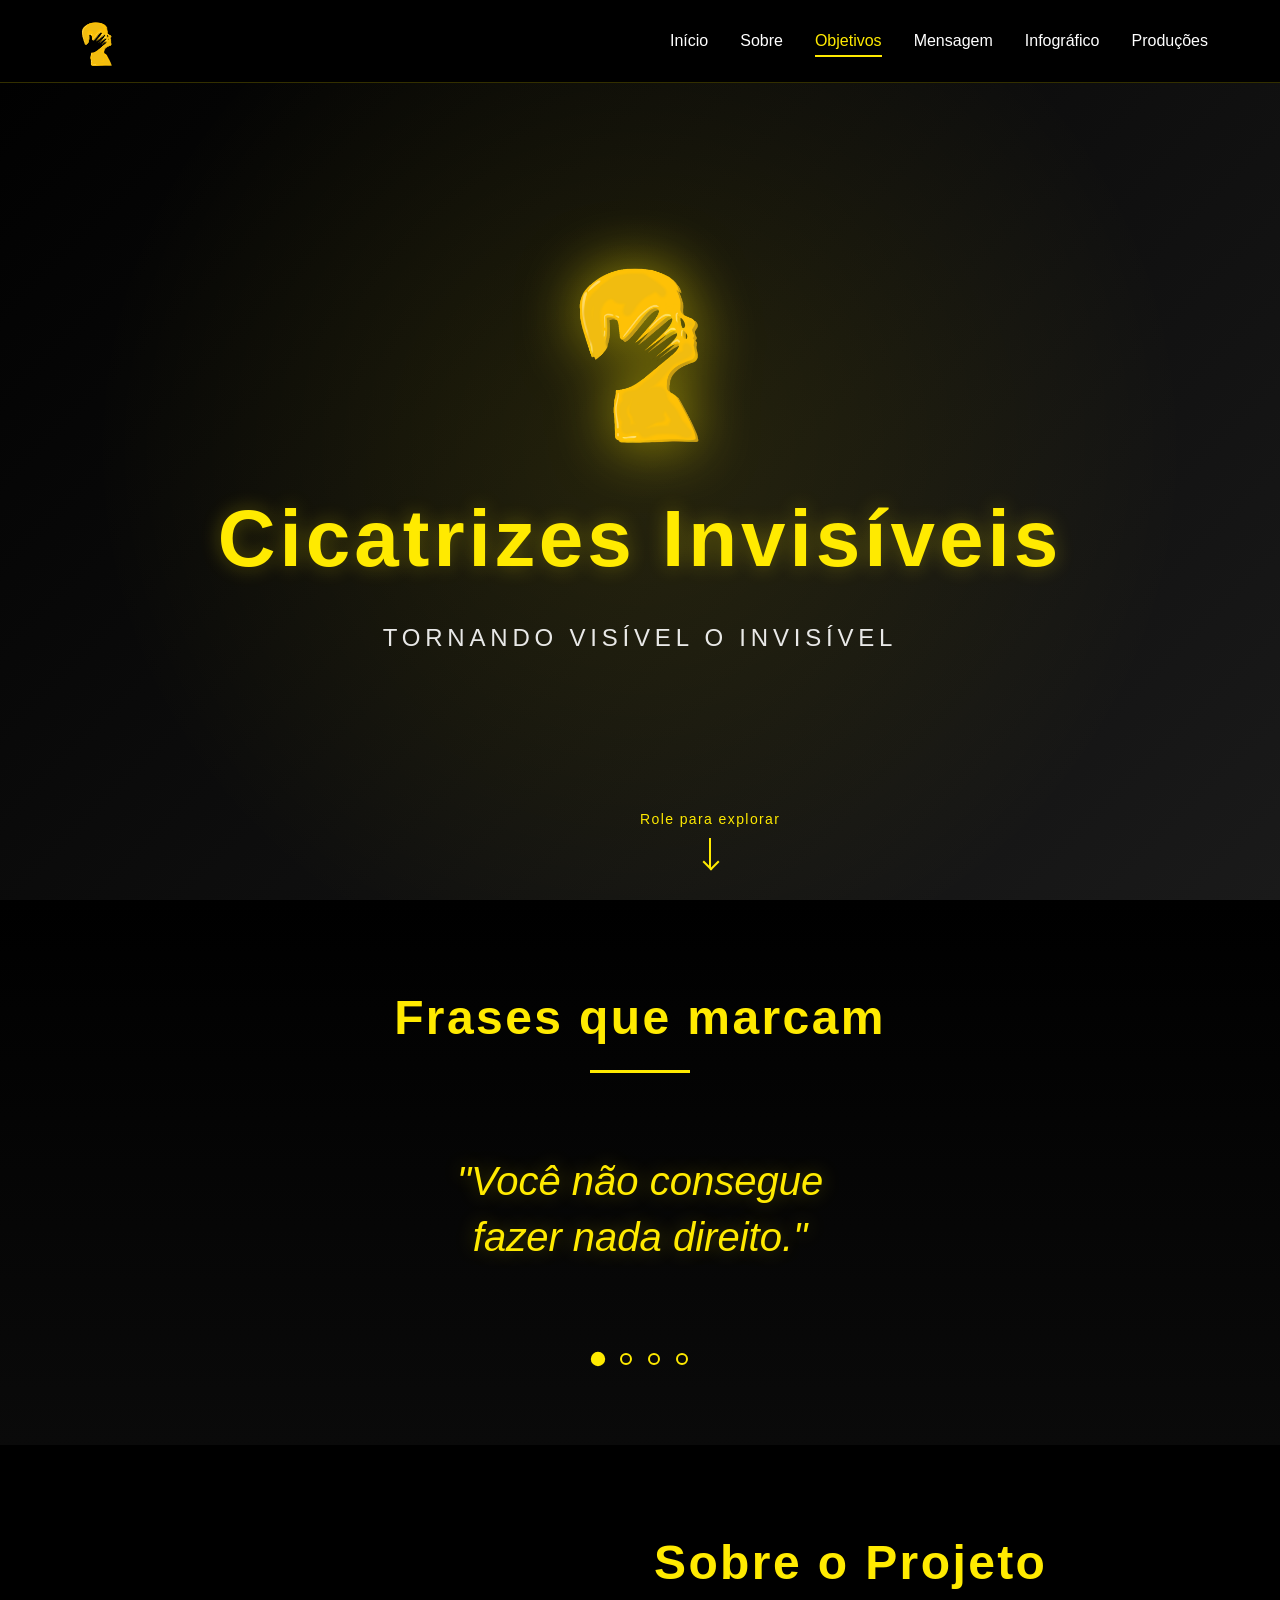
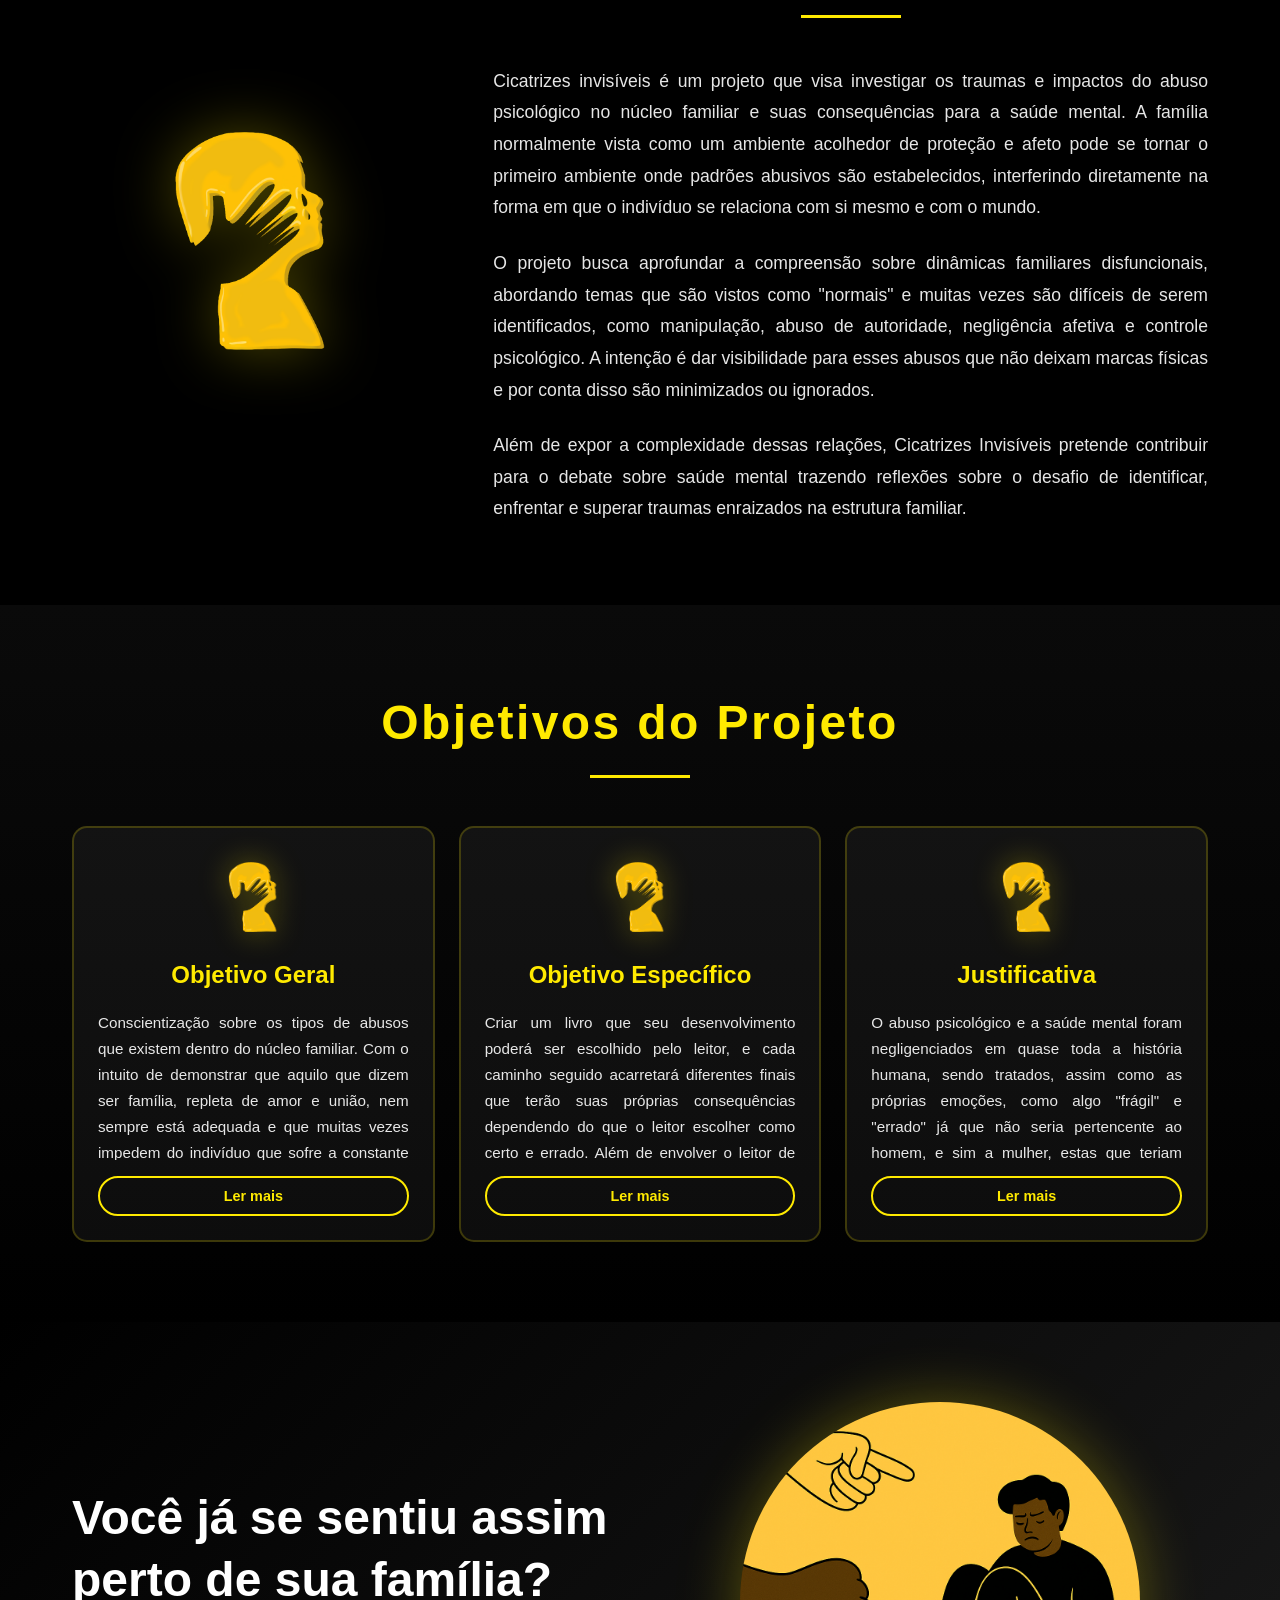
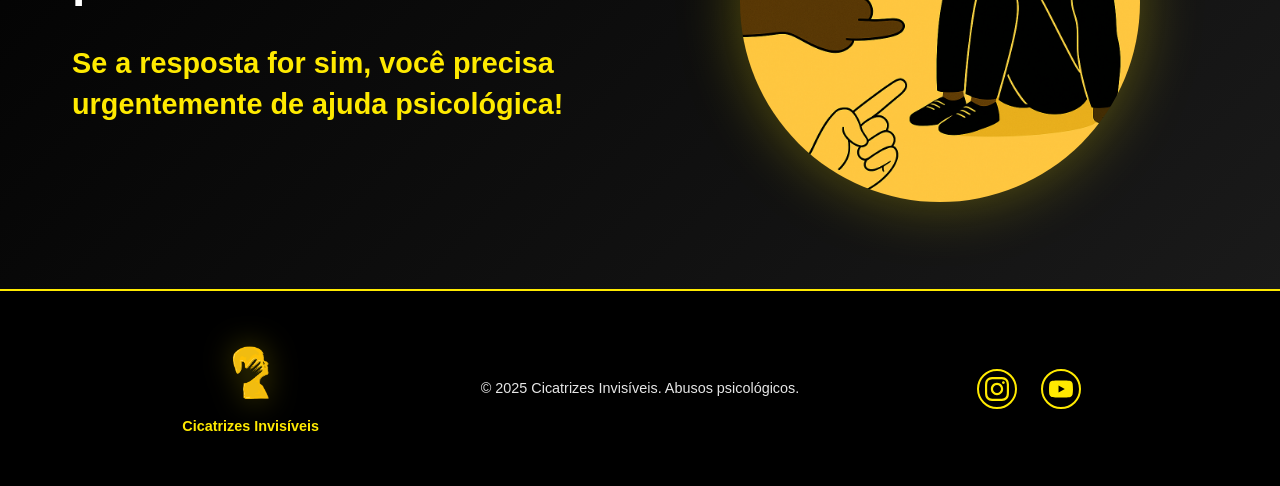
<file: index.html>
<!DOCTYPE html>
<html lang="pt-br">
<head>
    <meta charset="UTF-8">
    <meta name="viewport" content="width=device-width, initial-scale=1.0">
    <meta name="description" content="Cicatrizes Invisíveis - Projeto que investiga os traumas e impactos do abuso psicológico no núcleo familiar e suas consequências para a saúde mental.">
    <meta name="keywords" content="abuso psicológico, saúde mental, trauma familiar, violência psicológica">
    <meta name="author" content="Cicatrizes Invisíveis">
    <title>Cicatrizes Invisíveis - Abuso Psicológico no Núcleo Familiar</title>
    <link rel="stylesheet" href="CSS/style.css">
    <link rel="icon" href="img/logo2-semmarca.png" type="image/png">  
</head>
<body>
    <!-- Preloader -->
    <div id="preloader">
        <div class="preloader-content">
            <img src="img/logo2-semmarca.png" alt="Logo" class="preloader-logo">
            <div class="preloader-text">Cicatrizes Invisíveis</div>
        </div>
    </div>

    <!-- Hero Section com Logo -->
    <header class="hero">
        <div class="hero-background"></div>
        <div class="hero-content">
            <div class="logo-container">
                <img src="img/logo2-semmarca.png" alt="Logo Cicatrizes Invisíveis" class="main-logo">
                <h1 class="hero-title">Cicatrizes Invisíveis</h1>
                <p class="hero-subtitle">Tornando visível o invisível</p>
            </div>
        </div>
        <div class="scroll-indicator">
            <span>Role para explorar</span>
            <div class="scroll-arrow"></div>
        </div>
    </header>

    <!-- Navegação -->
    <nav class="main-nav" id="mainNav">
        <div class="nav-container">
            <a href="#inicio" class="nav-logo">
                <img src="img/logo2-semmarca.png" alt="Logo" class="nav-logo-img">
            </a>
            <button class="nav-toggle" id="navToggle" aria-label="Menu">
                <span></span>
                <span></span>
                <span></span>
            </button>
            <ul class="nav-menu" id="navMenu">
                <li><a href="#inicio" class="nav-link">Início</a></li>
                <li><a href="#sobre" class="nav-link">Sobre</a></li>
                <li><a href="#objetivos" class="nav-link">Objetivos</a></li>
                <li><a href="#mensagem" class="nav-link">Mensagem</a></li>
                <li><a href="infografico.html" class="nav-link">Infográfico</a></li>
                <li><a href="producoes.html" class="nav-link">Produções</a></li>
            </ul>
        </div>
    </nav>

    <!-- Frases Impactantes -->
    <section class="frases-section" id="inicio">
        <div class="container">
            <h2 class="section-title">Frases que marcam</h2>
            <div class="frases-container">
                <div class="frase-item active" data-index="0">
                    <blockquote>"Você não consegue fazer nada direito."</blockquote>
                </div>
                <div class="frase-item" data-index="1">
                    <blockquote>"Se não fosse por mim, você não seria nada."</blockquote>
                </div>
                <div class="frase-item" data-index="2">
                    <blockquote>"Ninguém mais vai te aguentar como eu aguento."</blockquote>
                </div>
                <div class="frase-item" data-index="3">
                    <blockquote>"Você é louco(a), está inventando isso."</blockquote>
                </div>
            </div>
            <div class="frases-controls">
                <button class="frase-btn active" data-target="0" aria-label="Frase 1"></button>
                <button class="frase-btn" data-target="1" aria-label="Frase 2"></button>
                <button class="frase-btn" data-target="2" aria-label="Frase 3"></button>
                <button class="frase-btn" data-target="3" aria-label="Frase 4"></button>
            </div>
        </div>
    </section>

    <!-- Sobre o Projeto -->
    <section class="sobre-section" id="sobre">
        <div class="container">
            <div class="sobre-content">
                <div class="sobre-logo-wrapper">
                    <img src="img/logo2-semmarca.png" alt="Logo" class="sobre-logo">
                </div>
                <div class="sobre-text">
                    <h2 class="section-title">Sobre o Projeto</h2>
                    <div class="text-content">
                        <p>Cicatrizes invisíveis é um projeto que visa investigar os traumas e impactos do abuso psicológico no núcleo familiar e suas consequências para a saúde mental. A família normalmente vista como um ambiente acolhedor de proteção e afeto pode se tornar o primeiro ambiente onde padrões abusivos são estabelecidos, interferindo diretamente na forma em que o indivíduo se relaciona com si mesmo e com o mundo.</p>
                        <p>O projeto busca aprofundar a compreensão sobre dinâmicas familiares disfuncionais, abordando temas que são vistos como "normais" e muitas vezes são difíceis de serem identificados, como manipulação, abuso de autoridade, negligência afetiva e controle psicológico. A intenção é dar visibilidade para esses abusos que não deixam marcas físicas e por conta disso são minimizados ou ignorados.</p>
                        <p>Além de expor a complexidade dessas relações, Cicatrizes Invisíveis pretende contribuir para o debate sobre saúde mental trazendo reflexões sobre o desafio de identificar, enfrentar e superar traumas enraizados na estrutura familiar.</p>
                    </div>
                </div>
            </div>
        </div>
    </section>

    <!-- Objetivos -->
    <section class="objetivos-section" id="objetivos">
        <div class="container">
            <h2 class="section-title">Objetivos do Projeto</h2>
            <div class="objetivos-grid">
                <article class="objetivo-card">
                    <div class="card-icon">
                        <img src="img/logo2-semmarca.png" alt="Logo" class="card-logo">
                    </div>
                    <h3>Objetivo Geral</h3>
                    <div class="objetivo-text-wrapper">
                        <p class="objetivo-text">Conscientização sobre os tipos de abusos que existem dentro do núcleo familiar. Com o intuito de demonstrar que aquilo que dizem ser família, repleta de amor e união, nem sempre está adequada e que muitas vezes impedem do indivíduo que sofre a constante pressão consiga prosperar em algumas áreas de sua vida. Além disso, é necessário indicar métodos para rebater essa tendência constante de repreender os membros da família menos favorecidos, a fim de quebrar o ciclo constante de dores e infortúnios. Demonstrar também que o entendimento dos traumas de uma pessoa é o mais importante em um contexto de abuso, provando que o ódio gerado após este momento é completamente normal, entretanto é necessário um acompanhamento psicológico afundo para reparar essas cicatrizes. Além disso, é de extrema importância tranquilizar uma parte da população, principalmente jovens, que a todo momento se sentem pressionados e não decepcionar seus pais ou responsáveis, e caso já o tenham feito, lembrá-los que a existem outras coisas na vida além da família e que emitem ainda mais confiança, como por exemplo amigos e amores.</p>
                    </div>
                    <button class="ler-mais-btn" aria-label="Ler mais">Ler mais</button>
                </article>
                <article class="objetivo-card">
                    <div class="card-icon">
                        <img src="img/logo2-semmarca.png" alt="Logo" class="card-logo">
                    </div>
                    <h3>Objetivo Específico</h3>
                    <div class="objetivo-text-wrapper">
                        <p class="objetivo-text">Criar um livro que seu desenvolvimento poderá ser escolhido pelo leitor, e cada caminho seguido acarretará diferentes finais que terão suas próprias consequências dependendo do que o leitor escolher como certo e errado. Além de envolver o leitor de uma forma mais sólida com as histórias apresentadas, isso também ajudará no fator de poder reler o livro diversas vezes para encontrar caminhos que não foram vistos na primeira leitura. Junto aos livros, para complementar a interação, haverá links e QR codes para outros sites com alguns problemas para serem solucionados para achar caminhos secretos ou aprofundar ainda mais no mundo criado pela história.</p>
                    </div>
                    <button class="ler-mais-btn" aria-label="Ler mais">Ler mais</button>
                </article>
                <article class="objetivo-card">
                    <div class="card-icon">
                        <img src="img/logo2-semmarca.png" alt="Logo" class="card-logo">
                    </div>
                    <h3>Justificativa</h3>
                    <div class="objetivo-text-wrapper">
                        <p class="objetivo-text">O abuso psicológico e a saúde mental foram negligenciados em quase toda a história humana, sendo tratados, assim como as próprias emoções, como algo "frágil" e "errado" já que não seria pertencente ao homem, e sim a mulher, estas que teriam "emoções" por serem frágeis. Apenas por volta da década de 70 que a inteligência e a atenção à saúde emocional teve atenção e foi tratada como algo "a ser estudado" pela psicologia e seus ramos. Antes disso, o ápice da sabedoria e a inteligência esperada era puramente intelectual, fria, ausente de qualquer emoção. Concepção esta que corroborou para a estruturação de uma sociedade que não se importa e nem sabe sobre a parte emocional do ser, suas consequências e efeitos, gerando um ciclo de traumas gerados por pessoas traumáticas nunca tratadas, esta que tinha uma concentração alarmante no núcleo familiar, seja por fatores externos ou internos.</p>
                    </div>
                    <button class="ler-mais-btn" aria-label="Ler mais">Ler mais</button>
                </article>
            </div>
        </div>
    </section>

    <!-- Mensagem Final -->
    <section class="mensagem-section" id="mensagem">
        <div class="container">
            <div class="mensagem-content">
                <div class="mensagem-text">
                    <h2>Você já se sentiu assim perto de sua família?</h2>
                    <p class="mensagem-destaque">Se a resposta for sim, você precisa urgentemente de ajuda psicológica!</p>
                </div>
                <div class="mensagem-image">
                    <img src="img/amarelo.png" alt="Ilustração sobre abuso psicológico" class="mensagem-img">
                </div>
            </div>
        </div>
    </section>

    <!-- Rodapé -->
    <footer class="footer">
        <div class="container">
            <div class="footer-content">
                <div class="footer-logo">
                    <img src="img/logo2-semmarca.png" alt="Logo" class="footer-logo-img">
                    <p>Cicatrizes Invisíveis</p>
                </div>
                <div class="footer-info">
                    <p>&copy; 2025 Cicatrizes Invisíveis. Abusos psicológicos.</p>
                </div>
                <div class="footer-social">
                    <a href="https://www.instagram.com/seuusuario" target="_blank" rel="noopener noreferrer" aria-label="Instagram" class="social-link">
                        <svg width="24" height="24" viewBox="0 0 24 24" fill="currentColor">
                            <path d="M12 2.163c3.204 0 3.584.012 4.85.07 3.252.148 4.771 1.691 4.919 4.919.058 1.265.069 1.645.069 4.849 0 3.205-.012 3.584-.069 4.849-.149 3.225-1.664 4.771-4.919 4.919-1.266.058-1.644.07-4.85.07-3.204 0-3.584-.012-4.849-.07-3.26-.149-4.771-1.699-4.919-4.92-.058-1.265-.07-1.644-.07-4.849 0-3.204.013-3.583.07-4.849.149-3.227 1.664-4.771 4.919-4.919 1.266-.057 1.645-.069 4.849-.069zm0-2.163c-3.259 0-3.667.014-4.947.072-4.358.2-6.78 2.618-6.98 6.98-.059 1.281-.073 1.689-.073 4.948 0 3.259.014 3.668.072 4.948.2 4.358 2.618 6.78 6.98 6.98 1.281.058 1.689.072 4.948.072 3.259 0 3.668-.014 4.948-.072 4.354-.2 6.782-2.618 6.979-6.98.059-1.28.073-1.689.073-4.948 0-3.259-.014-3.667-.072-4.947-.196-4.354-2.617-6.78-6.979-6.98-1.281-.059-1.69-.073-4.949-.073zm0 5.838c-3.403 0-6.162 2.759-6.162 6.162s2.759 6.163 6.162 6.163 6.162-2.759 6.162-6.163c0-3.403-2.759-6.162-6.162-6.162zm0 10.162c-2.209 0-4-1.79-4-4 0-2.209 1.791-4 4-4s4 1.791 4 4c0 2.21-1.791 4-4 4zm6.406-11.845c-.796 0-1.441.645-1.441 1.44s.645 1.44 1.441 1.44c.795 0 1.439-.645 1.439-1.44s-.644-1.44-1.439-1.44z"/>
                        </svg>
                    </a>
                    <a href="https://www.youtube.com/@cicatrizesinvisiveis" target="_blank" rel="noopener noreferrer" aria-label="YouTube" class="social-link">
                        <svg width="24" height="24" viewBox="0 0 24 24" fill="currentColor">
                            <path d="M23.498 6.186a3.016 3.016 0 0 0-2.122-2.136C19.505 3.545 12 3.545 12 3.545s-7.505 0-9.377.505A3.017 3.017 0 0 0 .502 6.186C0 8.07 0 12 0 12s0 3.93.502 5.814a3.016 3.016 0 0 0 2.122 2.136c1.871.505 9.376.505 9.376.505s7.505 0 9.377-.505a3.015 3.015 0 0 0 2.122-2.136C24 15.93 24 12 24 12s0-3.93-.502-5.814zM9.545 15.568V8.432L15.818 12l-6.273 3.568z"/>
                        </svg>
                    </a>
                </div>
            </div>
        </div>
    </footer>

    <script src="JavaScript/script.js"></script>
</body>
</html>
</file>
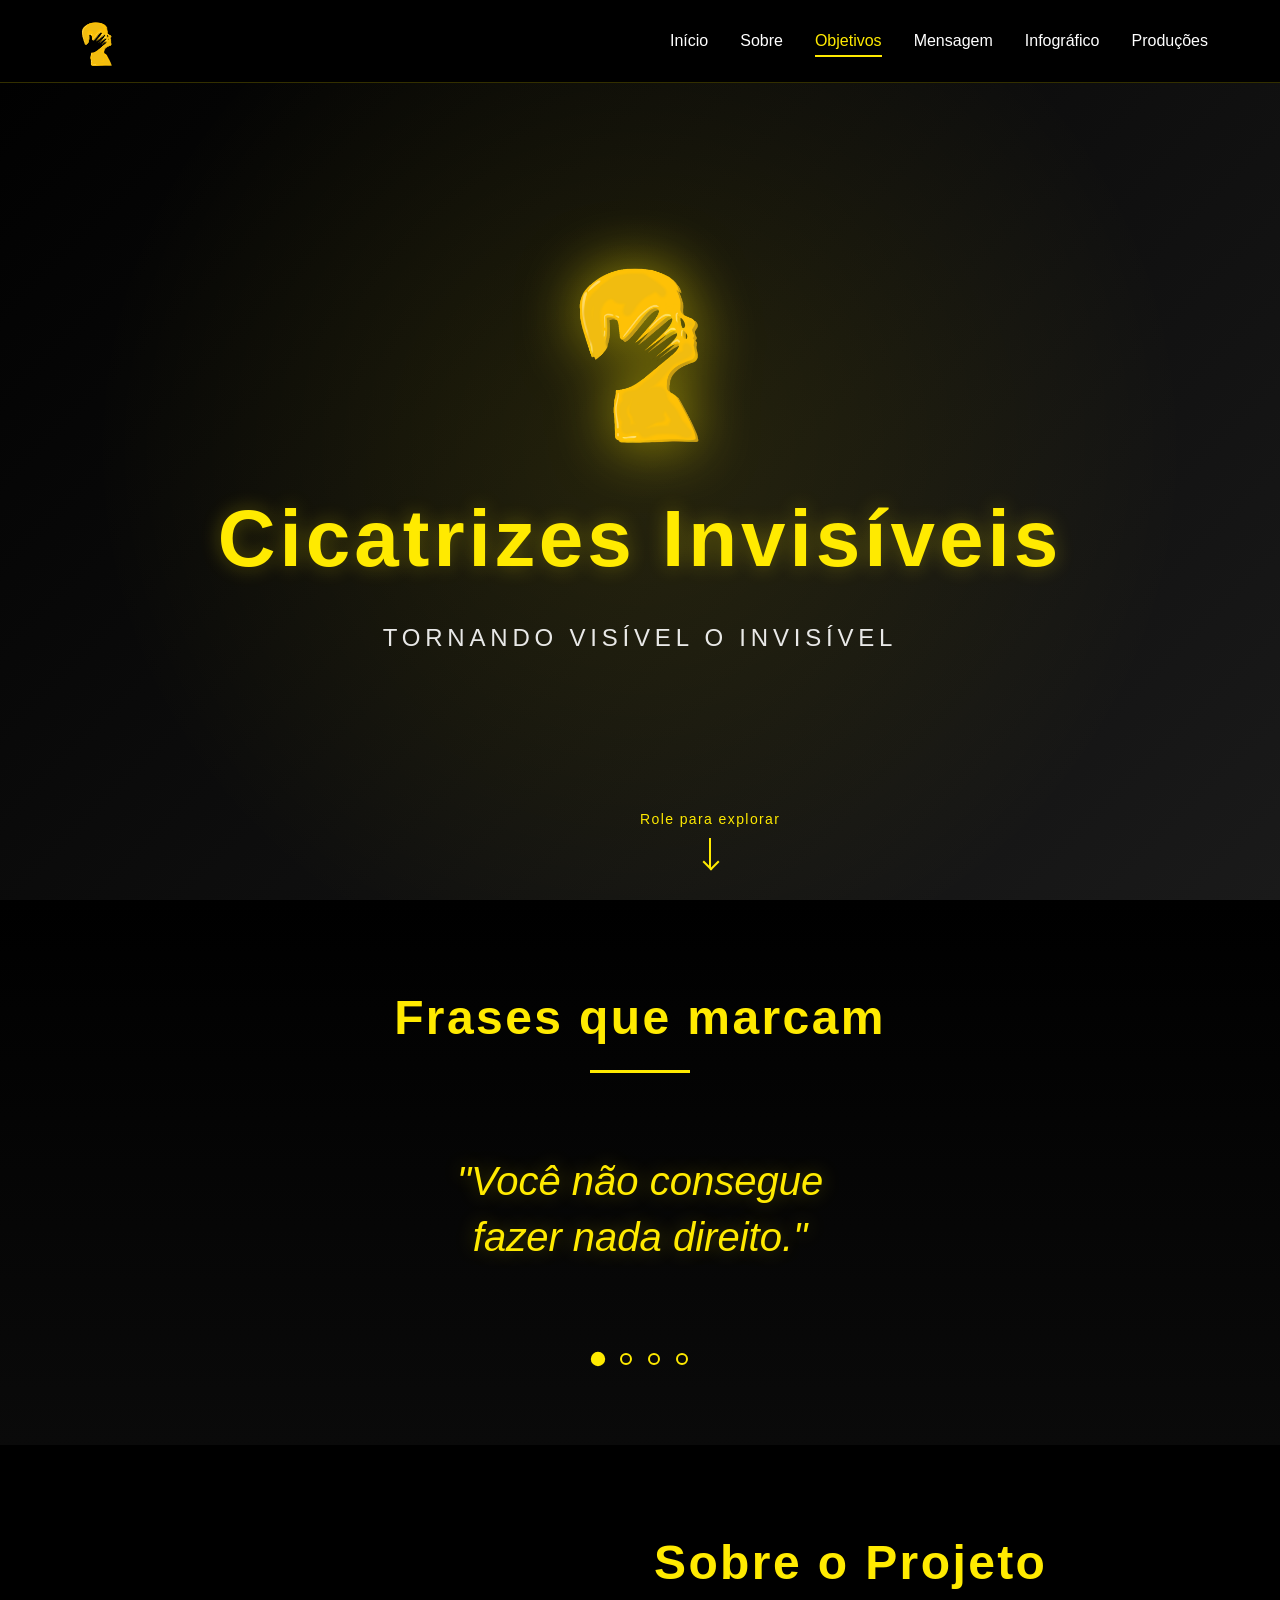
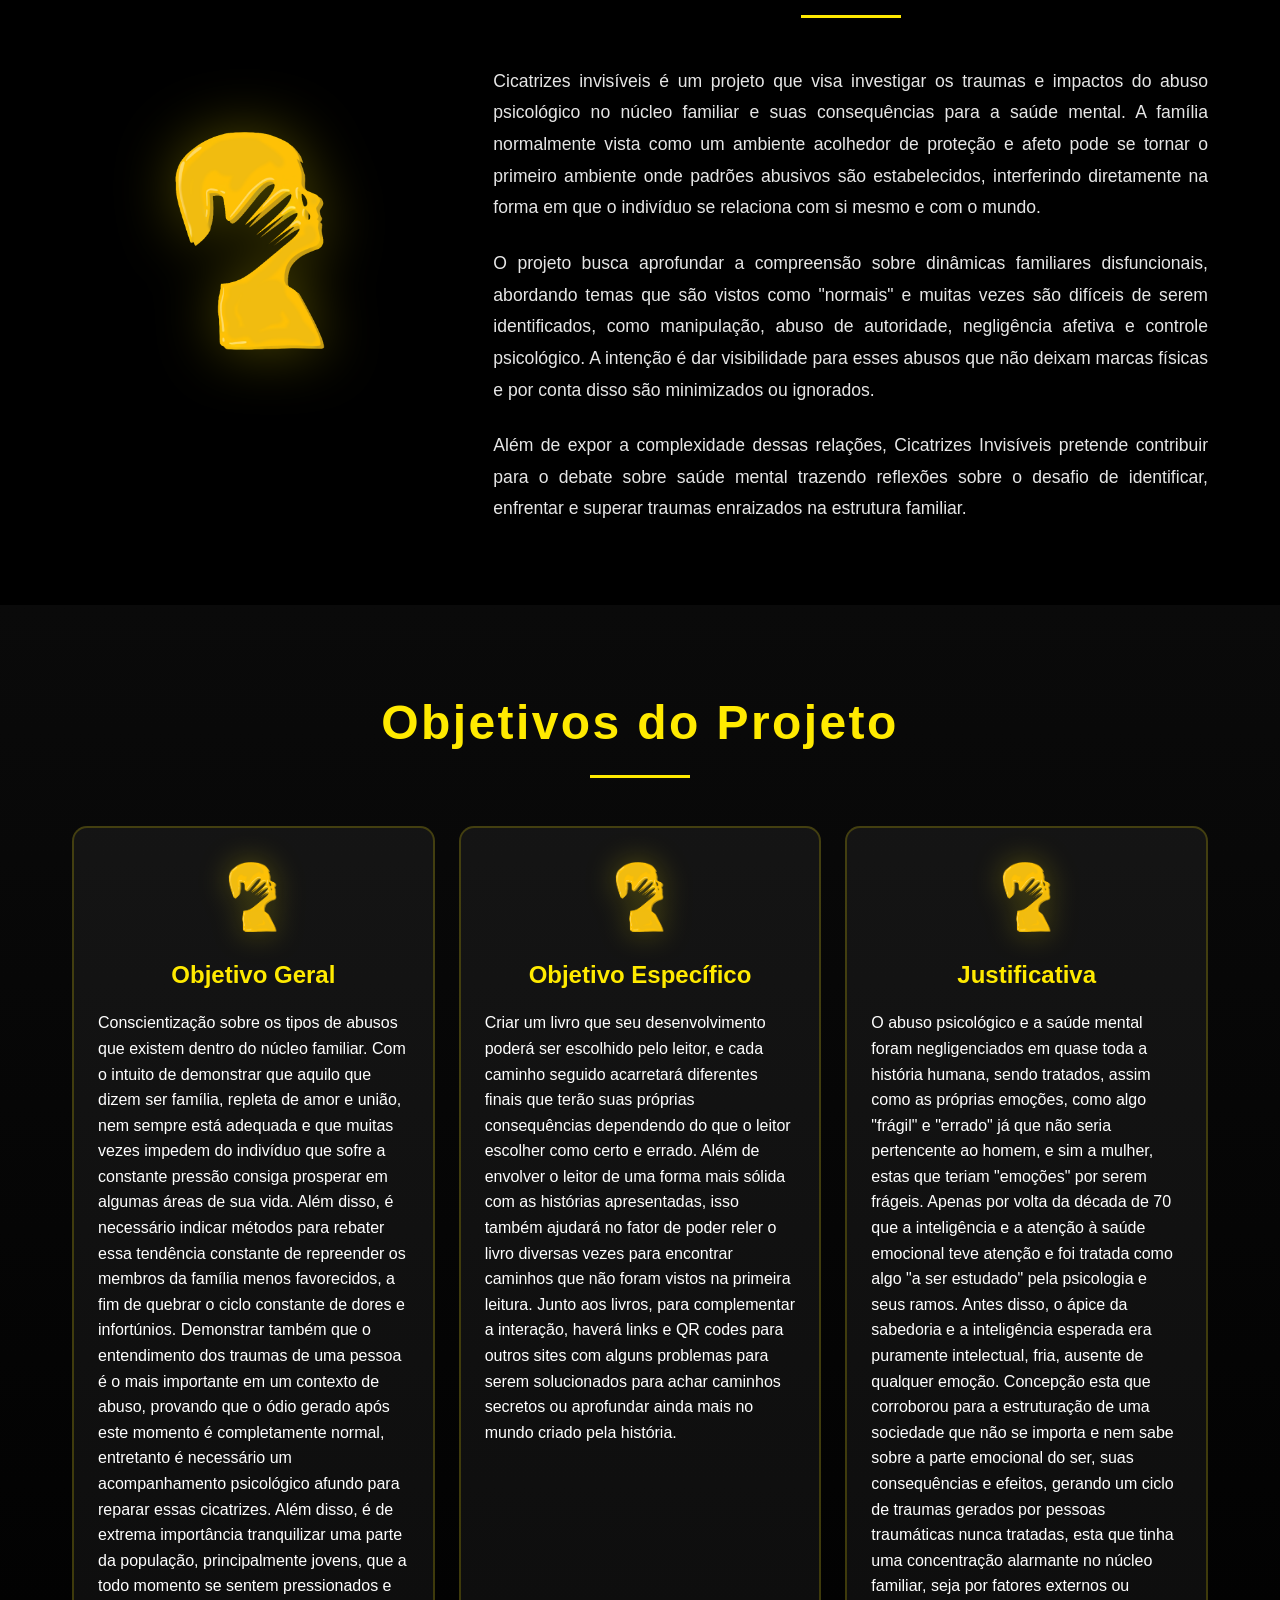
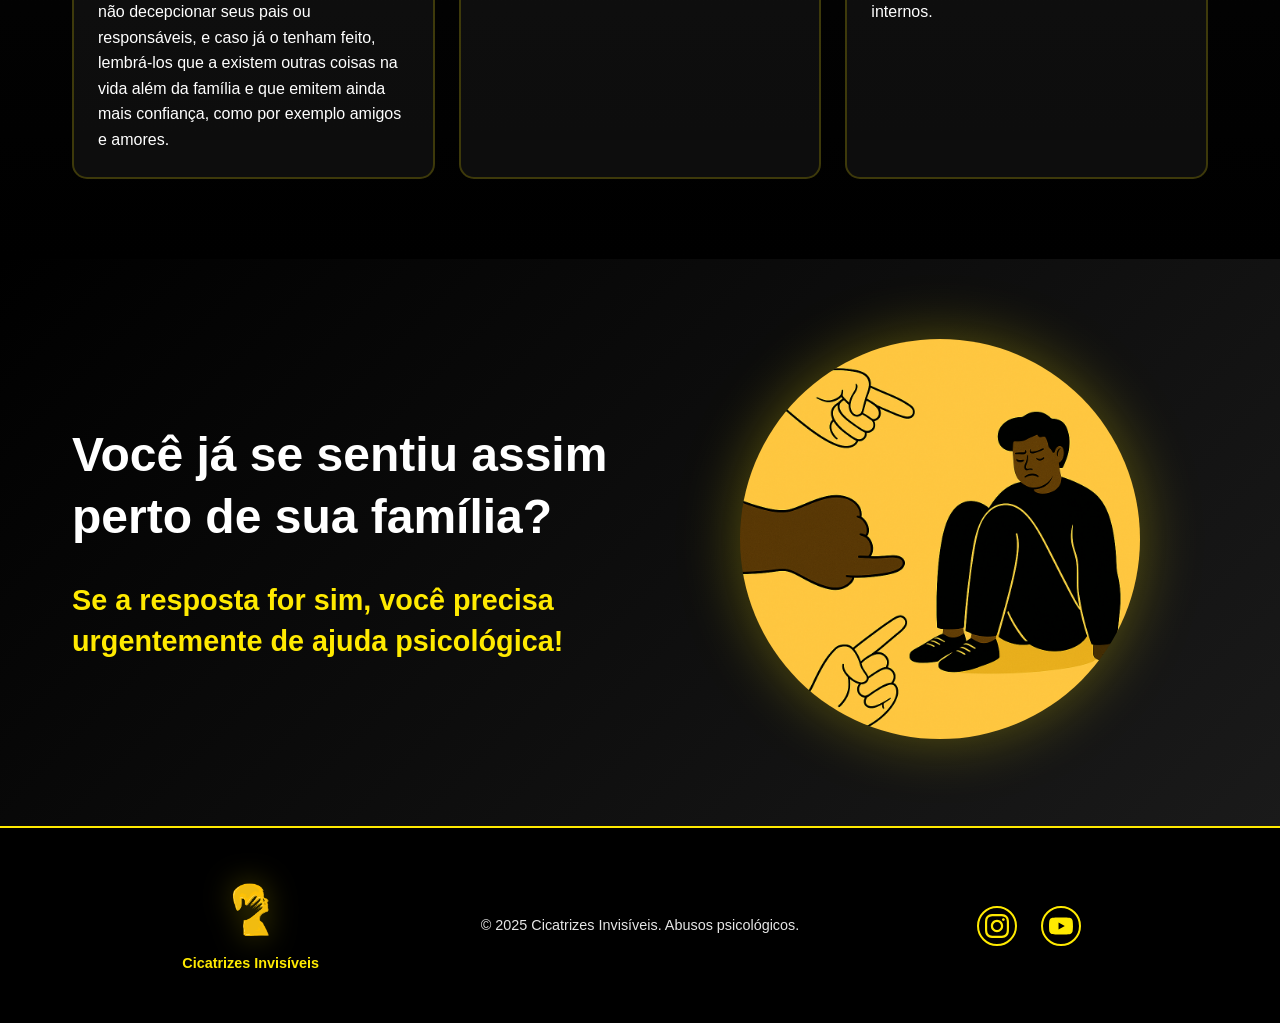
<file: index-novo.html>
<!DOCTYPE html>
<html lang="pt-br">
<head>
    <meta charset="UTF-8">
    <meta name="viewport" content="width=device-width, initial-scale=1.0">
    <meta name="description" content="Cicatrizes Invisíveis - Projeto que investiga os traumas e impactos do abuso psicológico no núcleo familiar e suas consequências para a saúde mental.">
    <meta name="keywords" content="abuso psicológico, saúde mental, trauma familiar, violência psicológica">
    <meta name="author" content="Cicatrizes Invisíveis">
    <title>Cicatrizes Invisíveis - Abuso Psicológico no Núcleo Familiar</title>
    <link rel="stylesheet" href="style-novo.css">
</head>
<body>
    <!-- Preloader -->
    <div id="preloader">
        <div class="preloader-content">
            <img src="img/logo2-semmarca.png" alt="Logo" class="preloader-logo">
            <div class="preloader-text">Cicatrizes Invisíveis</div>
        </div>
    </div>

    <!-- Hero Section com Logo -->
    <header class="hero">
        <div class="hero-background"></div>
        <div class="hero-content">
            <div class="logo-container">
                <img src="img/logo2-semmarca.png" alt="Logo Cicatrizes Invisíveis" class="main-logo">
                <h1 class="hero-title">Cicatrizes Invisíveis</h1>
                <p class="hero-subtitle">Tornando visível o invisível</p>
            </div>
        </div>
        <div class="scroll-indicator">
            <span>Role para explorar</span>
            <div class="scroll-arrow"></div>
        </div>
    </header>

    <!-- Navegação -->
    <nav class="main-nav" id="mainNav">
        <div class="nav-container">
            <a href="#inicio" class="nav-logo">
                <img src="img/logo2-semmarca.png" alt="Logo" class="nav-logo-img">
            </a>
            <button class="nav-toggle" id="navToggle" aria-label="Menu">
                <span></span>
                <span></span>
                <span></span>
            </button>
            <ul class="nav-menu" id="navMenu">
                <li><a href="#inicio" class="nav-link">Início</a></li>
                <li><a href="#sobre" class="nav-link">Sobre</a></li>
                <li><a href="#objetivos" class="nav-link">Objetivos</a></li>
                <li><a href="#mensagem" class="nav-link">Mensagem</a></li>
                <li><a href="infografico-novo.html" class="nav-link">Infográfico</a></li>
                <li><a href="producoes-novo.html" class="nav-link">Produções</a></li>
            </ul>
        </div>
    </nav>

    <!-- Frases Impactantes -->
    <section class="frases-section" id="inicio">
        <div class="container">
            <h2 class="section-title">Frases que marcam</h2>
            <div class="frases-container">
                <div class="frase-item active" data-index="0">
                    <blockquote>"Você não consegue fazer nada direito."</blockquote>
                </div>
                <div class="frase-item" data-index="1">
                    <blockquote>"Se não fosse por mim, você não seria nada."</blockquote>
                </div>
                <div class="frase-item" data-index="2">
                    <blockquote>"Ninguém mais vai te aguentar como eu aguento."</blockquote>
                </div>
                <div class="frase-item" data-index="3">
                    <blockquote>"Você é louco(a), está inventando isso."</blockquote>
                </div>
            </div>
            <div class="frases-controls">
                <button class="frase-btn active" data-target="0" aria-label="Frase 1"></button>
                <button class="frase-btn" data-target="1" aria-label="Frase 2"></button>
                <button class="frase-btn" data-target="2" aria-label="Frase 3"></button>
                <button class="frase-btn" data-target="3" aria-label="Frase 4"></button>
            </div>
        </div>
    </section>

    <!-- Sobre o Projeto -->
    <section class="sobre-section" id="sobre">
        <div class="container">
            <div class="sobre-content">
                <div class="sobre-logo-wrapper">
                    <img src="img/logo2-semmarca.png" alt="Logo" class="sobre-logo">
                </div>
                <div class="sobre-text">
                    <h2 class="section-title">Sobre o Projeto</h2>
                    <div class="text-content">
                        <p>Cicatrizes invisíveis é um projeto que visa investigar os traumas e impactos do abuso psicológico no núcleo familiar e suas consequências para a saúde mental. A família normalmente vista como um ambiente acolhedor de proteção e afeto pode se tornar o primeiro ambiente onde padrões abusivos são estabelecidos, interferindo diretamente na forma em que o indivíduo se relaciona com si mesmo e com o mundo.</p>
                        <p>O projeto busca aprofundar a compreensão sobre dinâmicas familiares disfuncionais, abordando temas que são vistos como "normais" e muitas vezes são difíceis de serem identificados, como manipulação, abuso de autoridade, negligência afetiva e controle psicológico. A intenção é dar visibilidade para esses abusos que não deixam marcas físicas e por conta disso são minimizados ou ignorados.</p>
                        <p>Além de expor a complexidade dessas relações, Cicatrizes Invisíveis pretende contribuir para o debate sobre saúde mental trazendo reflexões sobre o desafio de identificar, enfrentar e superar traumas enraizados na estrutura familiar.</p>
                    </div>
                </div>
            </div>
        </div>
    </section>

    <!-- Objetivos -->
    <section class="objetivos-section" id="objetivos">
        <div class="container">
            <h2 class="section-title">Objetivos do Projeto</h2>
            <div class="objetivos-grid">
                <article class="objetivo-card">
                    <div class="card-icon">
                        <img src="img/logo2-semmarca.png" alt="Logo" class="card-logo">
                    </div>
                    <h3>Objetivo Geral</h3>
                    <p>Conscientização sobre os tipos de abusos que existem dentro do núcleo familiar. Com o intuito de demonstrar que aquilo que dizem ser família, repleta de amor e união, nem sempre está adequada e que muitas vezes impedem do indivíduo que sofre a constante pressão consiga prosperar em algumas áreas de sua vida. Além disso, é necessário indicar métodos para rebater essa tendência constante de repreender os membros da família menos favorecidos, a fim de quebrar o ciclo constante de dores e infortúnios. Demonstrar também que o entendimento dos traumas de uma pessoa é o mais importante em um contexto de abuso, provando que o ódio gerado após este momento é completamente normal, entretanto é necessário um acompanhamento psicológico afundo para reparar essas cicatrizes. Além disso, é de extrema importância tranquilizar uma parte da população, principalmente jovens, que a todo momento se sentem pressionados e não decepcionar seus pais ou responsáveis, e caso já o tenham feito, lembrá-los que a existem outras coisas na vida além da família e que emitem ainda mais confiança, como por exemplo amigos e amores.</p>
                </article>
                <article class="objetivo-card">
                    <div class="card-icon">
                        <img src="img/logo2-semmarca.png" alt="Logo" class="card-logo">
                    </div>
                    <h3>Objetivo Específico</h3>
                    <p>Criar um livro que seu desenvolvimento poderá ser escolhido pelo leitor, e cada caminho seguido acarretará diferentes finais que terão suas próprias consequências dependendo do que o leitor escolher como certo e errado. Além de envolver o leitor de uma forma mais sólida com as histórias apresentadas, isso também ajudará no fator de poder reler o livro diversas vezes para encontrar caminhos que não foram vistos na primeira leitura. Junto aos livros, para complementar a interação, haverá links e QR codes para outros sites com alguns problemas para serem solucionados para achar caminhos secretos ou aprofundar ainda mais no mundo criado pela história.</p>
                </article>
                <article class="objetivo-card">
                    <div class="card-icon">
                        <img src="img/logo2-semmarca.png" alt="Logo" class="card-logo">
                    </div>
                    <h3>Justificativa</h3>
                    <p>O abuso psicológico e a saúde mental foram negligenciados em quase toda a história humana, sendo tratados, assim como as próprias emoções, como algo "frágil" e "errado" já que não seria pertencente ao homem, e sim a mulher, estas que teriam "emoções" por serem frágeis. Apenas por volta da década de 70 que a inteligência e a atenção à saúde emocional teve atenção e foi tratada como algo "a ser estudado" pela psicologia e seus ramos. Antes disso, o ápice da sabedoria e a inteligência esperada era puramente intelectual, fria, ausente de qualquer emoção. Concepção esta que corroborou para a estruturação de uma sociedade que não se importa e nem sabe sobre a parte emocional do ser, suas consequências e efeitos, gerando um ciclo de traumas gerados por pessoas traumáticas nunca tratadas, esta que tinha uma concentração alarmante no núcleo familiar, seja por fatores externos ou internos.</p>
                </article>
            </div>
        </div>
    </section>

    <!-- Mensagem Final -->
    <section class="mensagem-section" id="mensagem">
        <div class="container">
            <div class="mensagem-content">
                <div class="mensagem-text">
                    <h2>Você já se sentiu assim perto de sua família?</h2>
                    <p class="mensagem-destaque">Se a resposta for sim, você precisa urgentemente de ajuda psicológica!</p>
                </div>
                <div class="mensagem-image">
                    <img src="img/amarelo.png" alt="Ilustração sobre abuso psicológico" class="mensagem-img">
                </div>
            </div>
        </div>
    </section>

    <!-- Rodapé -->
    <footer class="footer">
        <div class="container">
            <div class="footer-content">
                <div class="footer-logo">
                    <img src="img/logo2-semmarca.png" alt="Logo" class="footer-logo-img">
                    <p>Cicatrizes Invisíveis</p>
                </div>
                <div class="footer-info">
                    <p>&copy; 2025 Cicatrizes Invisíveis. Abusos psicológicos.</p>
                </div>
                <div class="footer-social">
                    <a href="https://www.instagram.com/seuusuario" target="_blank" rel="noopener noreferrer" aria-label="Instagram" class="social-link">
                        <svg width="24" height="24" viewBox="0 0 24 24" fill="currentColor">
                            <path d="M12 2.163c3.204 0 3.584.012 4.85.07 3.252.148 4.771 1.691 4.919 4.919.058 1.265.069 1.645.069 4.849 0 3.205-.012 3.584-.069 4.849-.149 3.225-1.664 4.771-4.919 4.919-1.266.058-1.644.07-4.85.07-3.204 0-3.584-.012-4.849-.07-3.26-.149-4.771-1.699-4.919-4.92-.058-1.265-.07-1.644-.07-4.849 0-3.204.013-3.583.07-4.849.149-3.227 1.664-4.771 4.919-4.919 1.266-.057 1.645-.069 4.849-.069zm0-2.163c-3.259 0-3.667.014-4.947.072-4.358.2-6.78 2.618-6.98 6.98-.059 1.281-.073 1.689-.073 4.948 0 3.259.014 3.668.072 4.948.2 4.358 2.618 6.78 6.98 6.98 1.281.058 1.689.072 4.948.072 3.259 0 3.668-.014 4.948-.072 4.354-.2 6.782-2.618 6.979-6.98.059-1.28.073-1.689.073-4.948 0-3.259-.014-3.667-.072-4.947-.196-4.354-2.617-6.78-6.979-6.98-1.281-.059-1.69-.073-4.949-.073zm0 5.838c-3.403 0-6.162 2.759-6.162 6.162s2.759 6.163 6.162 6.163 6.162-2.759 6.162-6.163c0-3.403-2.759-6.162-6.162-6.162zm0 10.162c-2.209 0-4-1.79-4-4 0-2.209 1.791-4 4-4s4 1.791 4 4c0 2.21-1.791 4-4 4zm6.406-11.845c-.796 0-1.441.645-1.441 1.44s.645 1.44 1.441 1.44c.795 0 1.439-.645 1.439-1.44s-.644-1.44-1.439-1.44z"/>
                        </svg>
                    </a>
                    <a href="https://www.youtube.com/@cicatrizesinvisiveis" target="_blank" rel="noopener noreferrer" aria-label="YouTube" class="social-link">
                        <svg width="24" height="24" viewBox="0 0 24 24" fill="currentColor">
                            <path d="M23.498 6.186a3.016 3.016 0 0 0-2.122-2.136C19.505 3.545 12 3.545 12 3.545s-7.505 0-9.377.505A3.017 3.017 0 0 0 .502 6.186C0 8.07 0 12 0 12s0 3.93.502 5.814a3.016 3.016 0 0 0 2.122 2.136c1.871.505 9.376.505 9.376.505s7.505 0 9.377-.505a3.015 3.015 0 0 0 2.122-2.136C24 15.93 24 12 24 12s0-3.93-.502-5.814zM9.545 15.568V8.432L15.818 12l-6.273 3.568z"/>
                        </svg>
                    </a>
                </div>
            </div>
        </div>
    </footer>

    <script src="script-novo.js"></script>
</body>
</html>
</file>
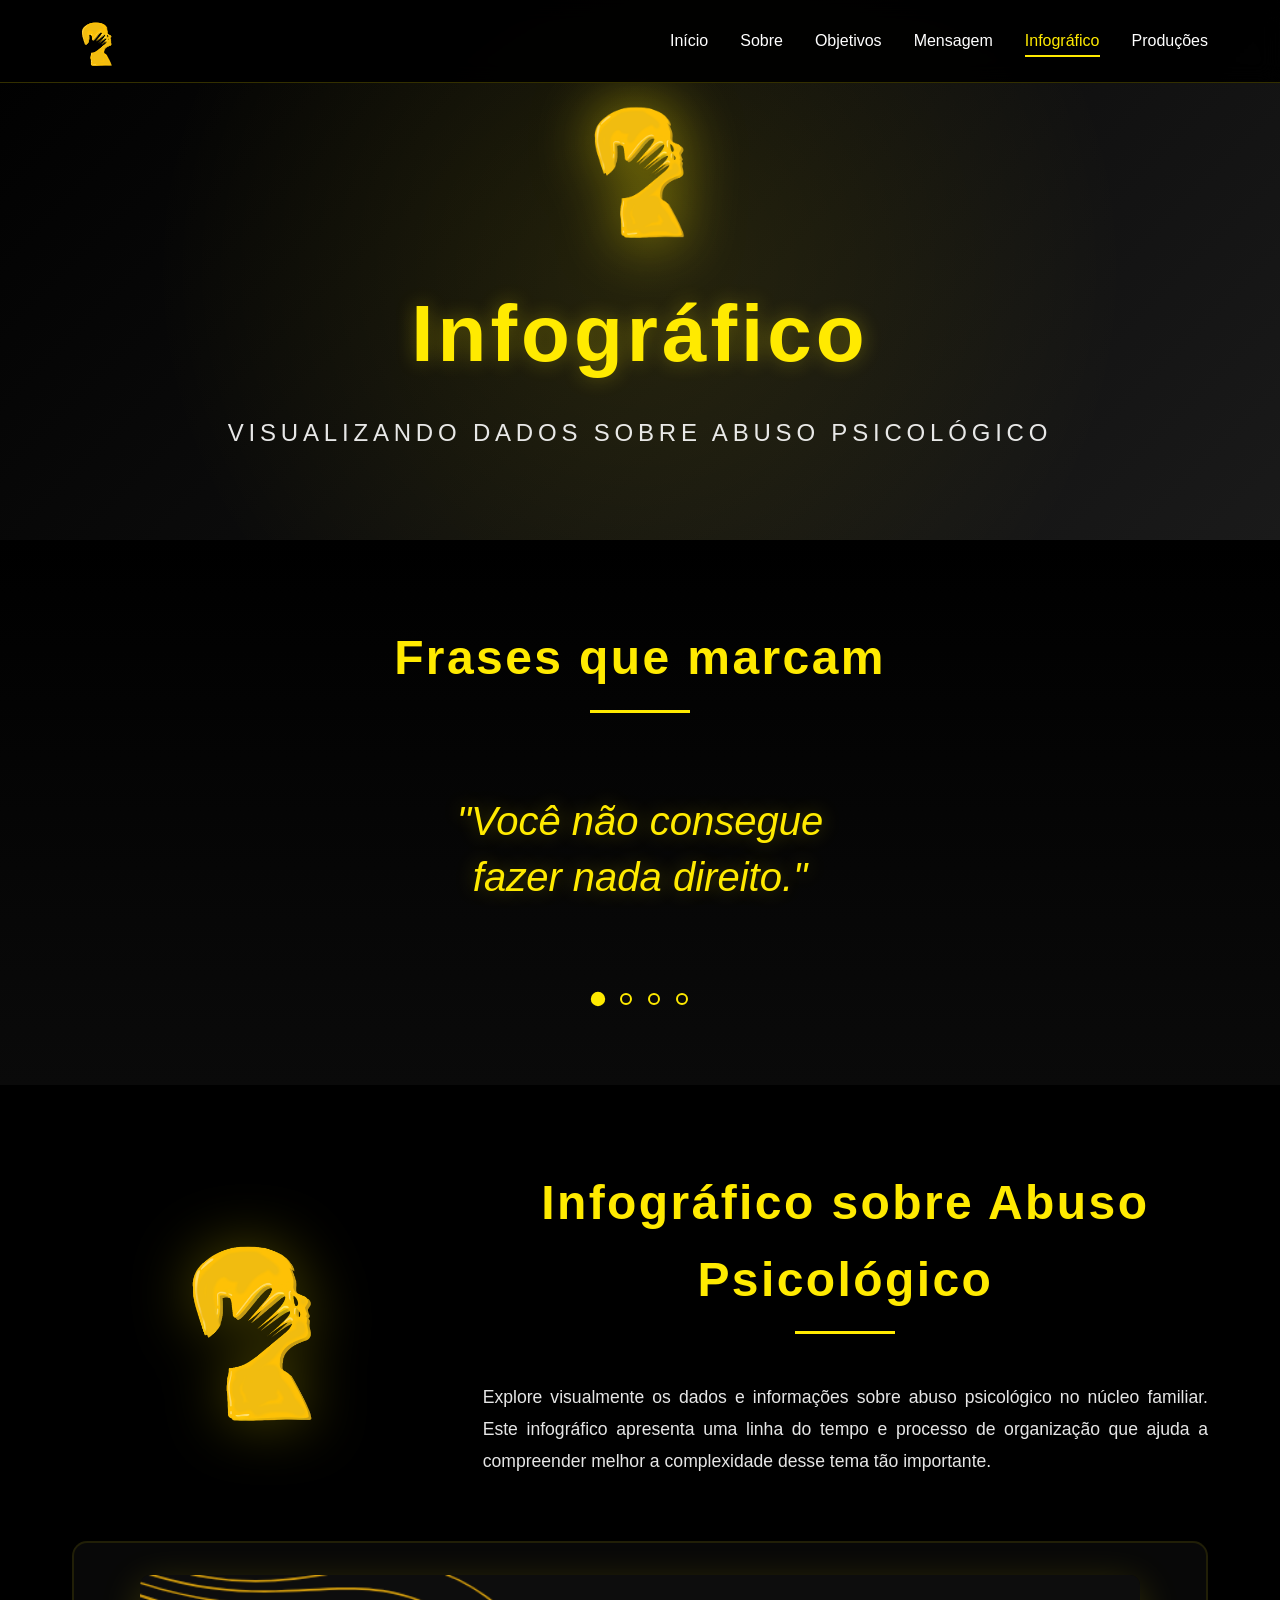
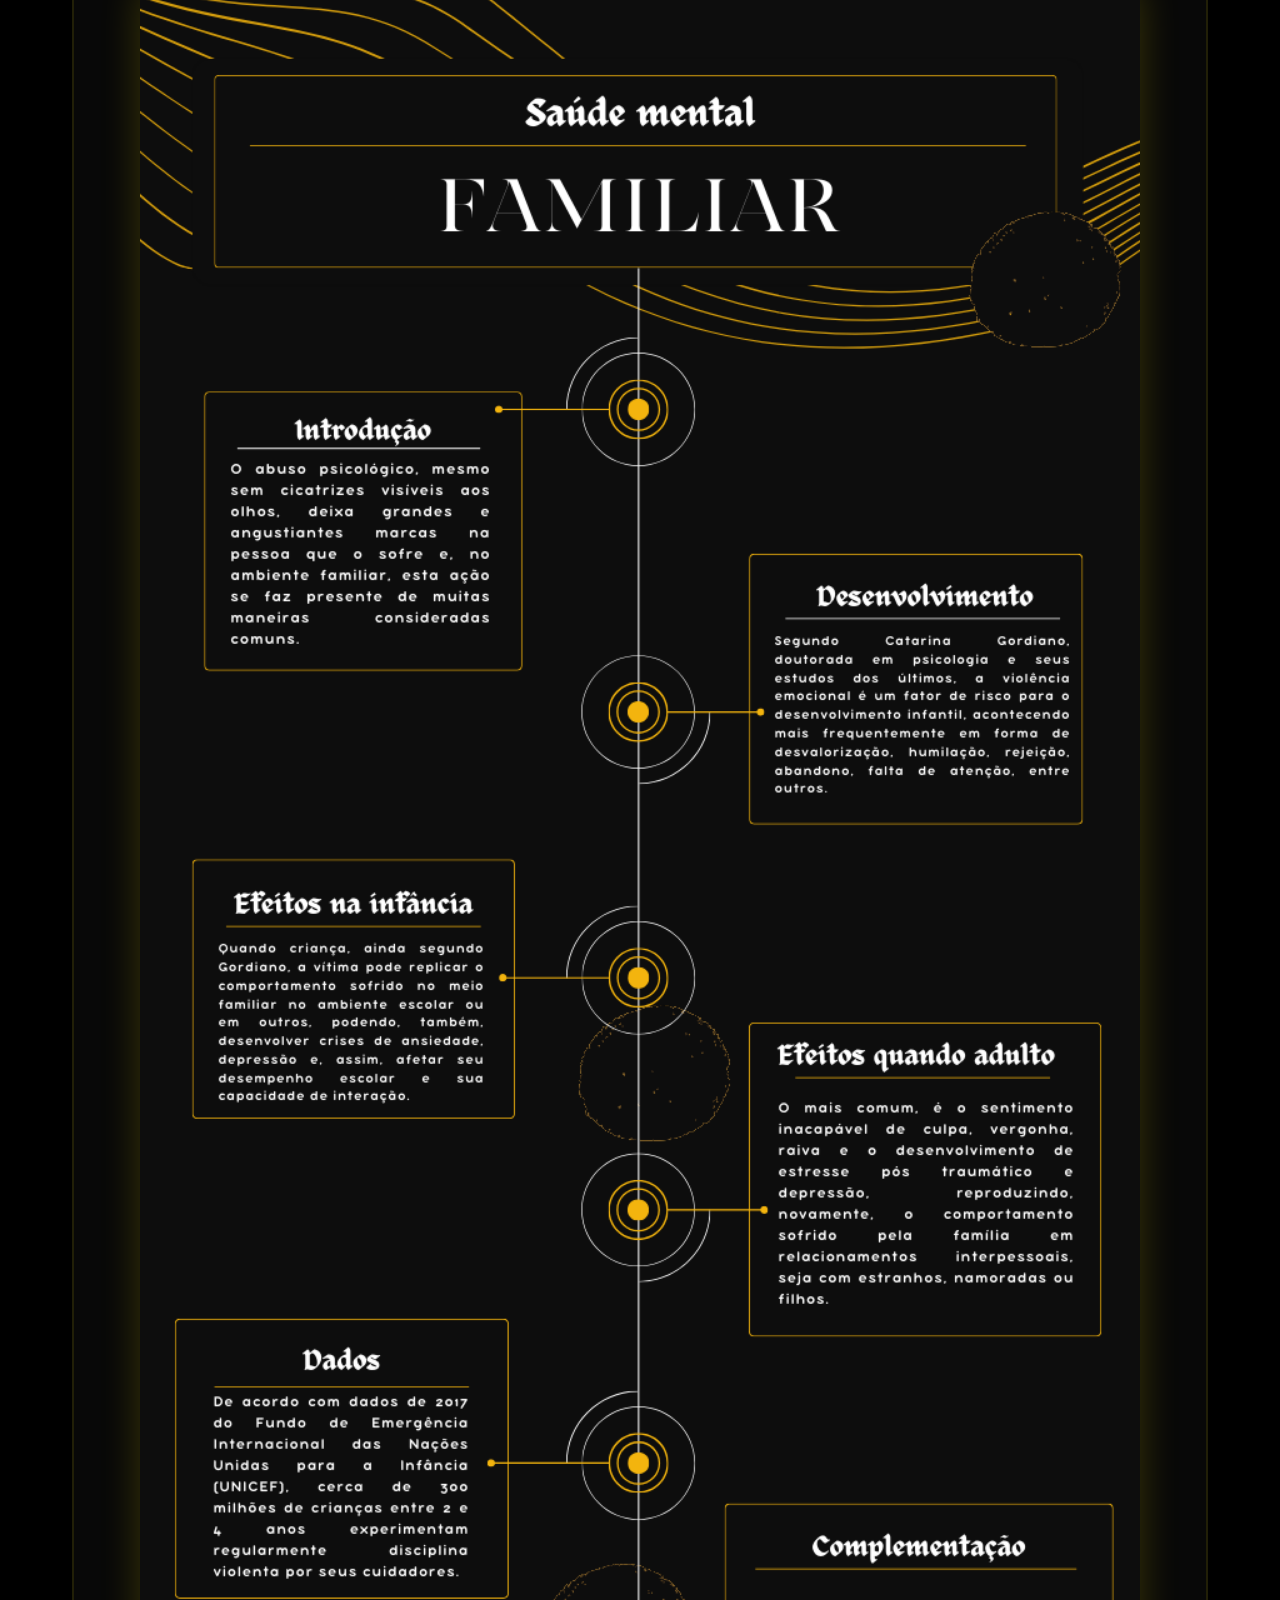
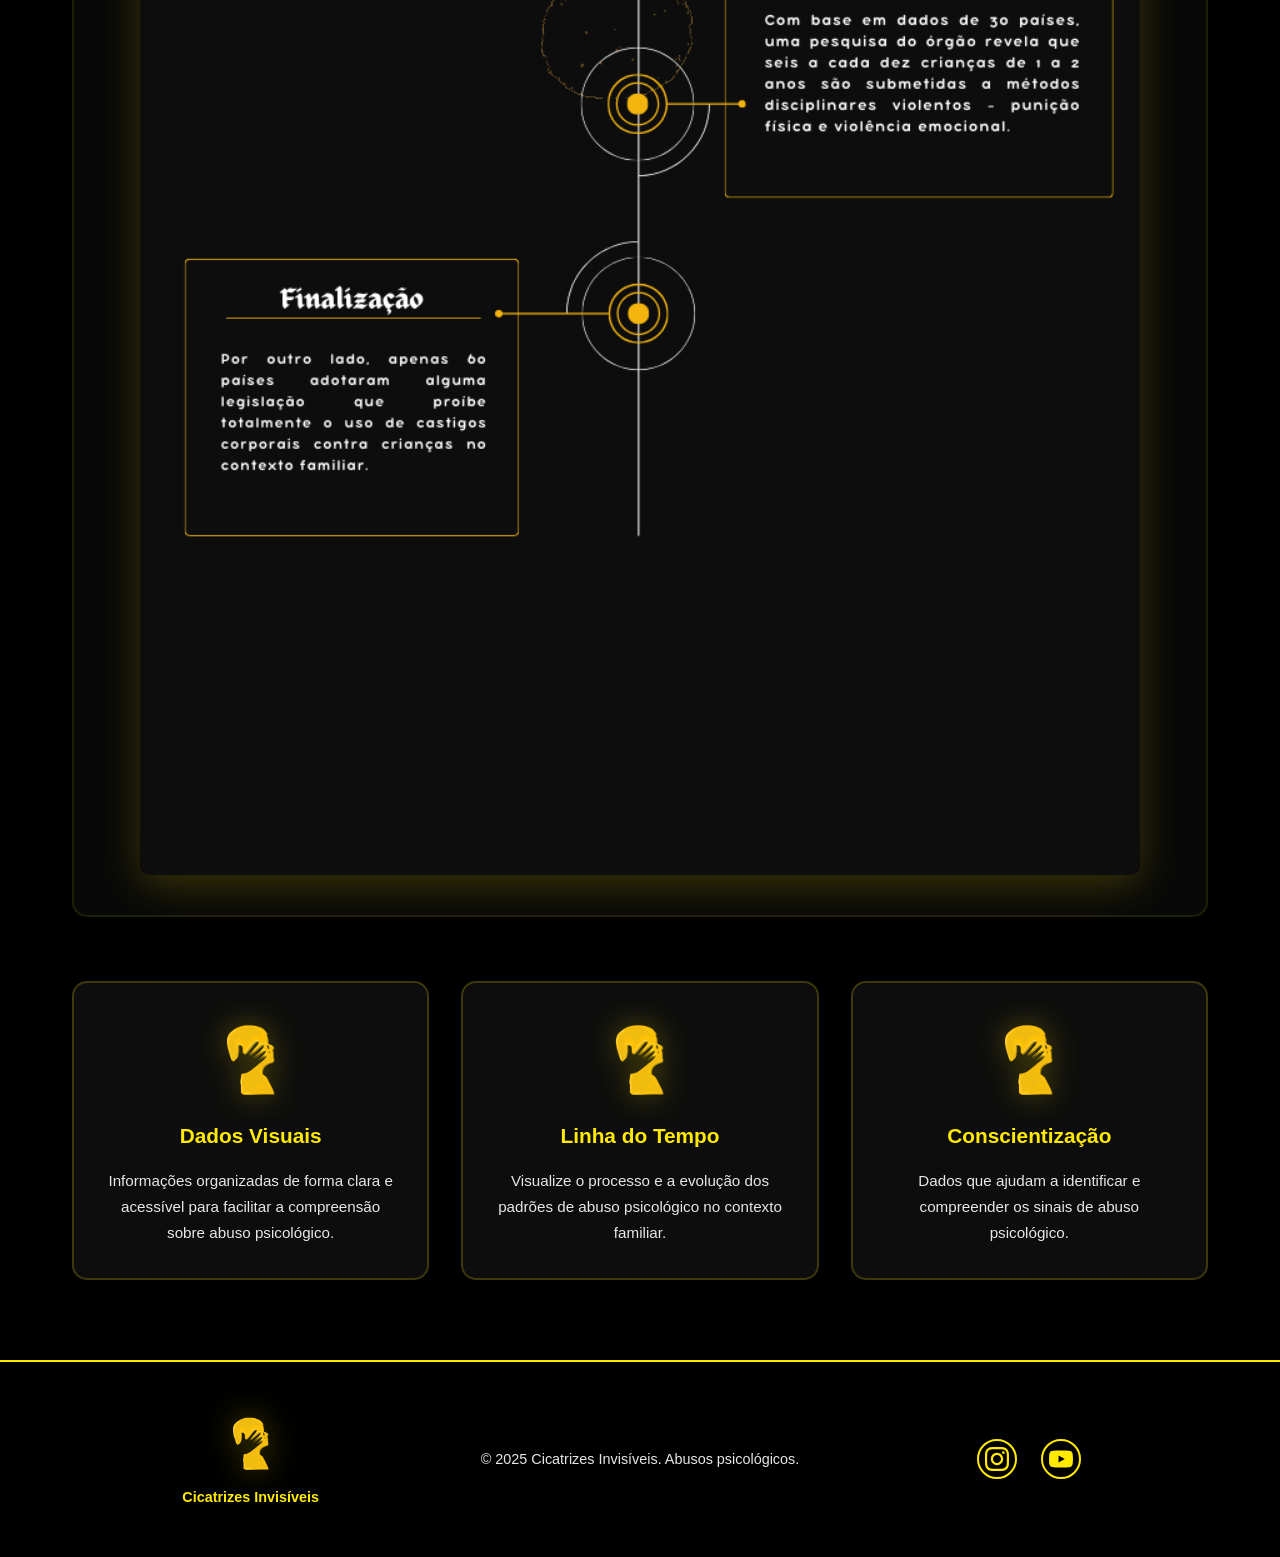
<file: infografico-novo.html>
<!DOCTYPE html>
<html lang="pt-br">
<head>
    <meta charset="UTF-8">
    <meta name="viewport" content="width=device-width, initial-scale=1.0">
    <meta name="description" content="Infográfico sobre abuso psicológico no núcleo familiar - Cicatrizes Invisíveis">
    <meta name="keywords" content="abuso psicológico, saúde mental, trauma familiar, violência psicológica, infográfico">
    <meta name="author" content="Cicatrizes Invisíveis">
    <title>Infográfico - Cicatrizes Invisíveis</title>
    <link rel="stylesheet" href="style-novo.css">
    <link rel="icon" href="img/logo2-semmarca.png" type="image/png">
</head>
<body>
    <!-- Preloader -->
    <div id="preloader">
        <div class="preloader-content">
            <img src="img/logo2-semmarca.png" alt="Logo" class="preloader-logo">
            <div class="preloader-text">Cicatrizes Invisíveis</div>
        </div>
    </div>

    <!-- Hero Section -->
    <header class="hero hero-small">
        <div class="hero-background"></div>
        <div class="hero-content">
            <div class="logo-container">
                <img src="img/logo2-semmarca.png" alt="Logo Cicatrizes Invisíveis" class="main-logo hero-logo-small">
                <h1 class="hero-title">Infográfico</h1>
                <p class="hero-subtitle">Visualizando dados sobre abuso psicológico</p>
            </div>
        </div>
    </header>

    <!-- Navegação -->
    <nav class="main-nav" id="mainNav">
        <div class="nav-container">
            <a href="index.html" class="nav-logo">
                <img src="img/logo2-semmarca.png" alt="Logo" class="nav-logo-img">
            </a>
            <button class="nav-toggle" id="navToggle" aria-label="Menu">
                <span></span>
                <span></span>
                <span></span>
            </button>
            <ul class="nav-menu" id="navMenu">
                <li><a href="index.html" class="nav-link">Início</a></li>
                <li><a href="index.html#sobre" class="nav-link">Sobre</a></li>
                <li><a href="index.html#objetivos" class="nav-link">Objetivos</a></li>
                <li><a href="index.html#mensagem" class="nav-link">Mensagem</a></li>
                <li><a href="infografico-novo.html" class="nav-link active">Infográfico</a></li>
                <li><a href="producoes-novo.html" class="nav-link">Produções</a></li>
            </ul>
        </div>
    </nav>

    <!-- Frases Impactantes -->
    <section class="frases-section">
        <div class="container">
            <h2 class="section-title">Frases que marcam</h2>
            <div class="frases-container">
                <div class="frase-item active" data-index="0">
                    <blockquote>"Você não consegue fazer nada direito."</blockquote>
                </div>
                <div class="frase-item" data-index="1">
                    <blockquote>"Se não fosse por mim, você não seria nada."</blockquote>
                </div>
                <div class="frase-item" data-index="2">
                    <blockquote>"Ninguém mais vai te aguentar como eu aguento."</blockquote>
                </div>
                <div class="frase-item" data-index="3">
                    <blockquote>"Você é louco(a), está inventando isso."</blockquote>
                </div>
            </div>
            <div class="frases-controls">
                <button class="frase-btn active" data-target="0" aria-label="Frase 1"></button>
                <button class="frase-btn" data-target="1" aria-label="Frase 2"></button>
                <button class="frase-btn" data-target="2" aria-label="Frase 3"></button>
                <button class="frase-btn" data-target="3" aria-label="Frase 4"></button>
            </div>
        </div>
    </section>

    <!-- Infográfico -->
    <section class="infografico-section">
        <div class="container">
            <div class="infografico-header">
                <div class="infografico-logo-wrapper">
                    <img src="img/logo2-semmarca.png" alt="Logo" class="infografico-header-logo">
                </div>
                <div class="infografico-intro">
                    <h2 class="section-title">Infográfico sobre Abuso Psicológico</h2>
                    <p class="infografico-description">
                        Explore visualmente os dados e informações sobre abuso psicológico no núcleo familiar. 
                        Este infográfico apresenta uma linha do tempo e processo de organização que ajuda a 
                        compreender melhor a complexidade desse tema tão importante.
                    </p>
                </div>
            </div>
            <div class="infografico-image-wrapper">
                <img 
                    src="img/Amarelo Verde e Azul Futurista Processo de Organização Linha do Tempo Infográfico.png" 
                    alt="Infográfico sobre abuso psicológico no núcleo familiar" 
                    class="infografico-image"
                    loading="lazy"
                />
            </div>
            <div class="infografico-info">
                <div class="info-card">
                    <div class="info-icon">
                        <img src="img/logo2-semmarca.png" alt="Logo" class="info-logo">
                    </div>
                    <h3>Dados Visuais</h3>
                    <p>Informações organizadas de forma clara e acessível para facilitar a compreensão sobre abuso psicológico.</p>
                </div>
                <div class="info-card">
                    <div class="info-icon">
                        <img src="img/logo2-semmarca.png" alt="Logo" class="info-logo">
                    </div>
                    <h3>Linha do Tempo</h3>
                    <p>Visualize o processo e a evolução dos padrões de abuso psicológico no contexto familiar.</p>
                </div>
                <div class="info-card">
                    <div class="info-icon">
                        <img src="img/logo2-semmarca.png" alt="Logo" class="info-logo">
                    </div>
                    <h3>Conscientização</h3>
                    <p>Dados que ajudam a identificar e compreender os sinais de abuso psicológico.</p>
                </div>
            </div>
        </div>
    </section>

    <!-- Rodapé -->
    <footer class="footer">
        <div class="container">
            <div class="footer-content">
                <div class="footer-logo">
                    <img src="img/logo2-semmarca.png" alt="Logo" class="footer-logo-img">
                    <p>Cicatrizes Invisíveis</p>
                </div>
                <div class="footer-info">
                    <p>&copy; 2025 Cicatrizes Invisíveis. Abusos psicológicos.</p>
                </div>
                <div class="footer-social">
                    <a href="https://www.instagram.com/seuusuario" target="_blank" rel="noopener noreferrer" aria-label="Instagram" class="social-link">
                        <svg width="24" height="24" viewBox="0 0 24 24" fill="currentColor">
                            <path d="M12 2.163c3.204 0 3.584.012 4.85.07 3.252.148 4.771 1.691 4.919 4.919.058 1.265.069 1.645.069 4.849 0 3.205-.012 3.584-.069 4.849-.149 3.225-1.664 4.771-4.919 4.919-1.266.058-1.644.07-4.85.07-3.204 0-3.584-.012-4.849-.07-3.26-.149-4.771-1.699-4.919-4.92-.058-1.265-.07-1.644-.07-4.849 0-3.204.013-3.583.07-4.849.149-3.227 1.664-4.771 4.919-4.919 1.266-.057 1.645-.069 4.849-.069zm0-2.163c-3.259 0-3.667.014-4.947.072-4.358.2-6.78 2.618-6.98 6.98-.059 1.281-.073 1.689-.073 4.948 0 3.259.014 3.668.072 4.948.2 4.358 2.618 6.78 6.98 6.98 1.281.058 1.689.072 4.948.072 3.259 0 3.668-.014 4.948-.072 4.354-.2 6.782-2.618 6.979-6.98.059-1.28.073-1.689.073-4.948 0-3.259-.014-3.667-.072-4.947-.196-4.354-2.617-6.78-6.979-6.98-1.281-.059-1.69-.073-4.949-.073zm0 5.838c-3.403 0-6.162 2.759-6.162 6.162s2.759 6.163 6.162 6.163 6.162-2.759 6.162-6.163c0-3.403-2.759-6.162-6.162-6.162zm0 10.162c-2.209 0-4-1.79-4-4 0-2.209 1.791-4 4-4s4 1.791 4 4c0 2.21-1.791 4-4 4zm6.406-11.845c-.796 0-1.441.645-1.441 1.44s.645 1.44 1.441 1.44c.795 0 1.439-.645 1.439-1.44s-.644-1.44-1.439-1.44z"/>
                        </svg>
                    </a>
                    <a href="https://www.youtube.com/@cicatrizesinvisiveis" target="_blank" rel="noopener noreferrer" aria-label="YouTube" class="social-link">
                        <svg width="24" height="24" viewBox="0 0 24 24" fill="currentColor">
                            <path d="M23.498 6.186a3.016 3.016 0 0 0-2.122-2.136C19.505 3.545 12 3.545 12 3.545s-7.505 0-9.377.505A3.017 3.017 0 0 0 .502 6.186C0 8.07 0 12 0 12s0 3.93.502 5.814a3.016 3.016 0 0 0 2.122 2.136c1.871.505 9.376.505 9.376.505s7.505 0 9.377-.505a3.015 3.015 0 0 0 2.122-2.136C24 15.93 24 12 24 12s0-3.93-.502-5.814zM9.545 15.568V8.432L15.818 12l-6.273 3.568z"/>
                        </svg>
                    </a>
                </div>
            </div>
        </div>
    </footer>

    <script src="script-novo.js"></script>
</body>
</html>
</file>
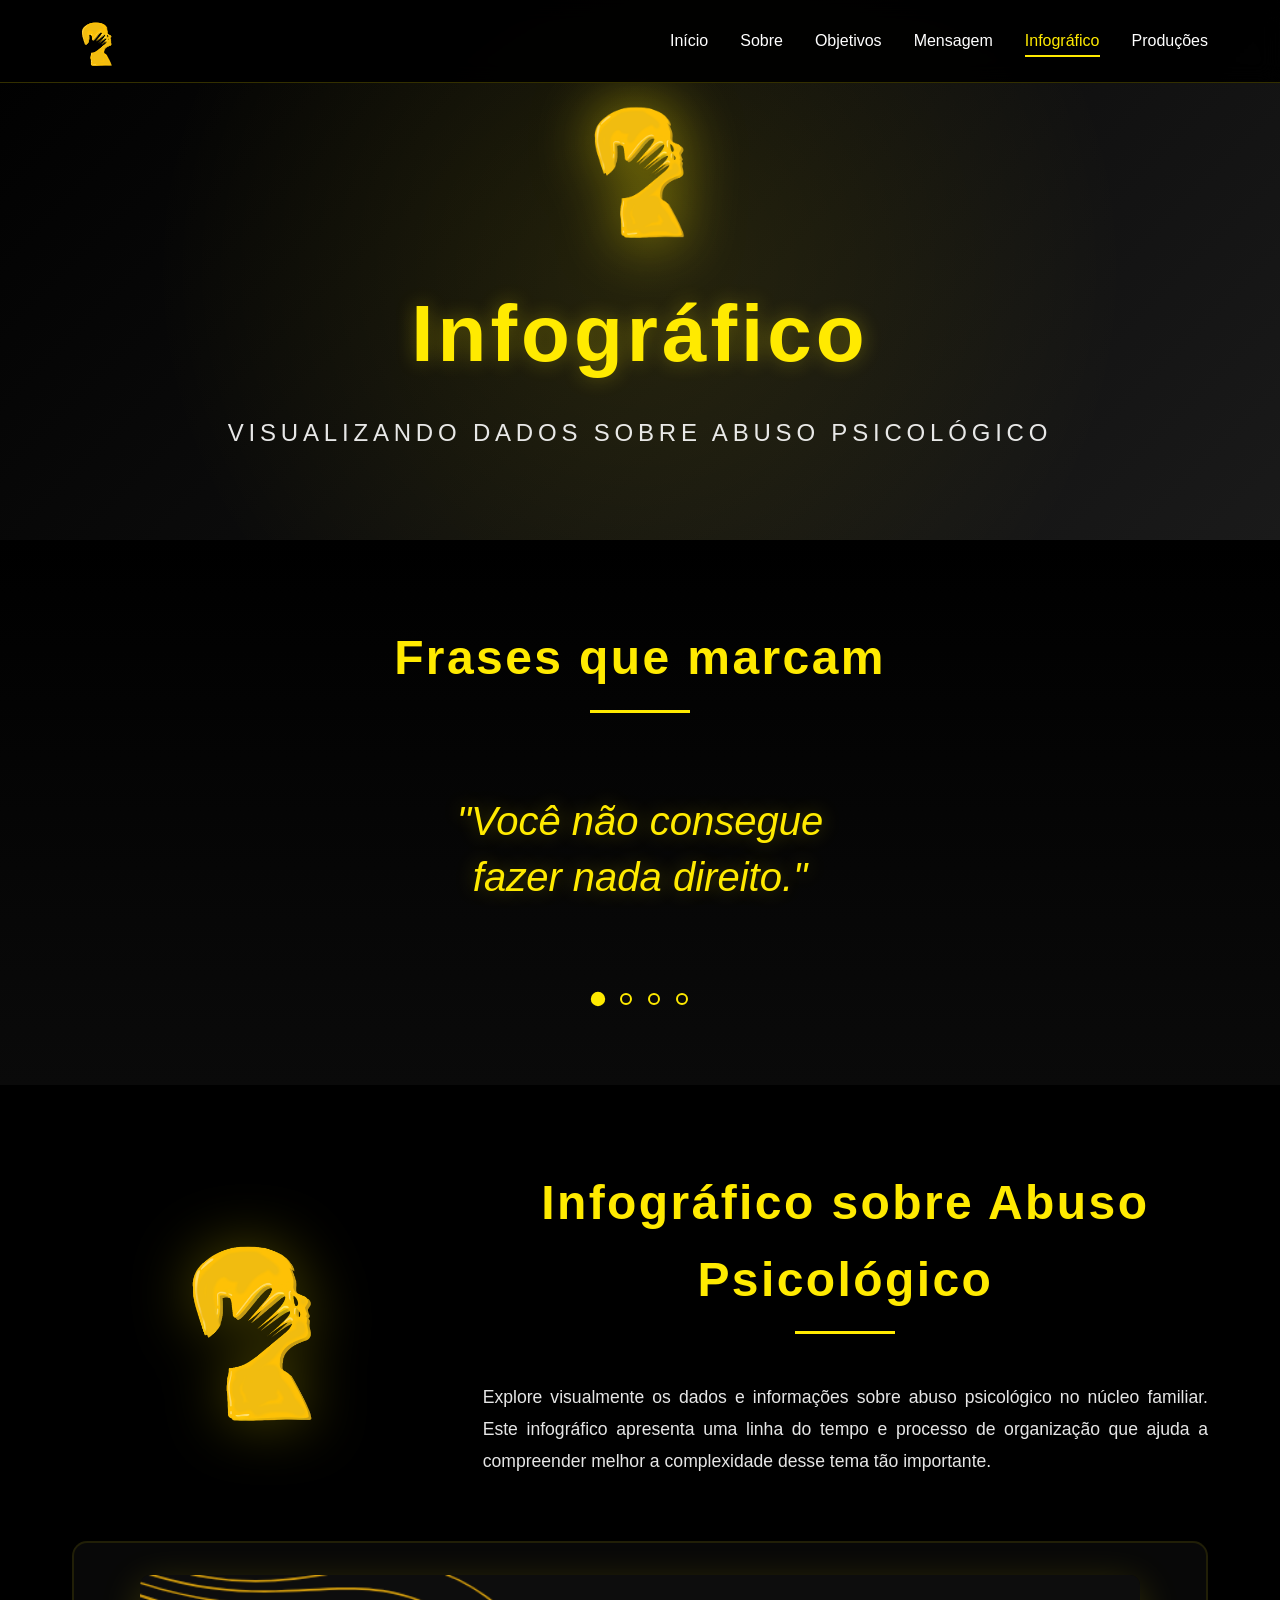
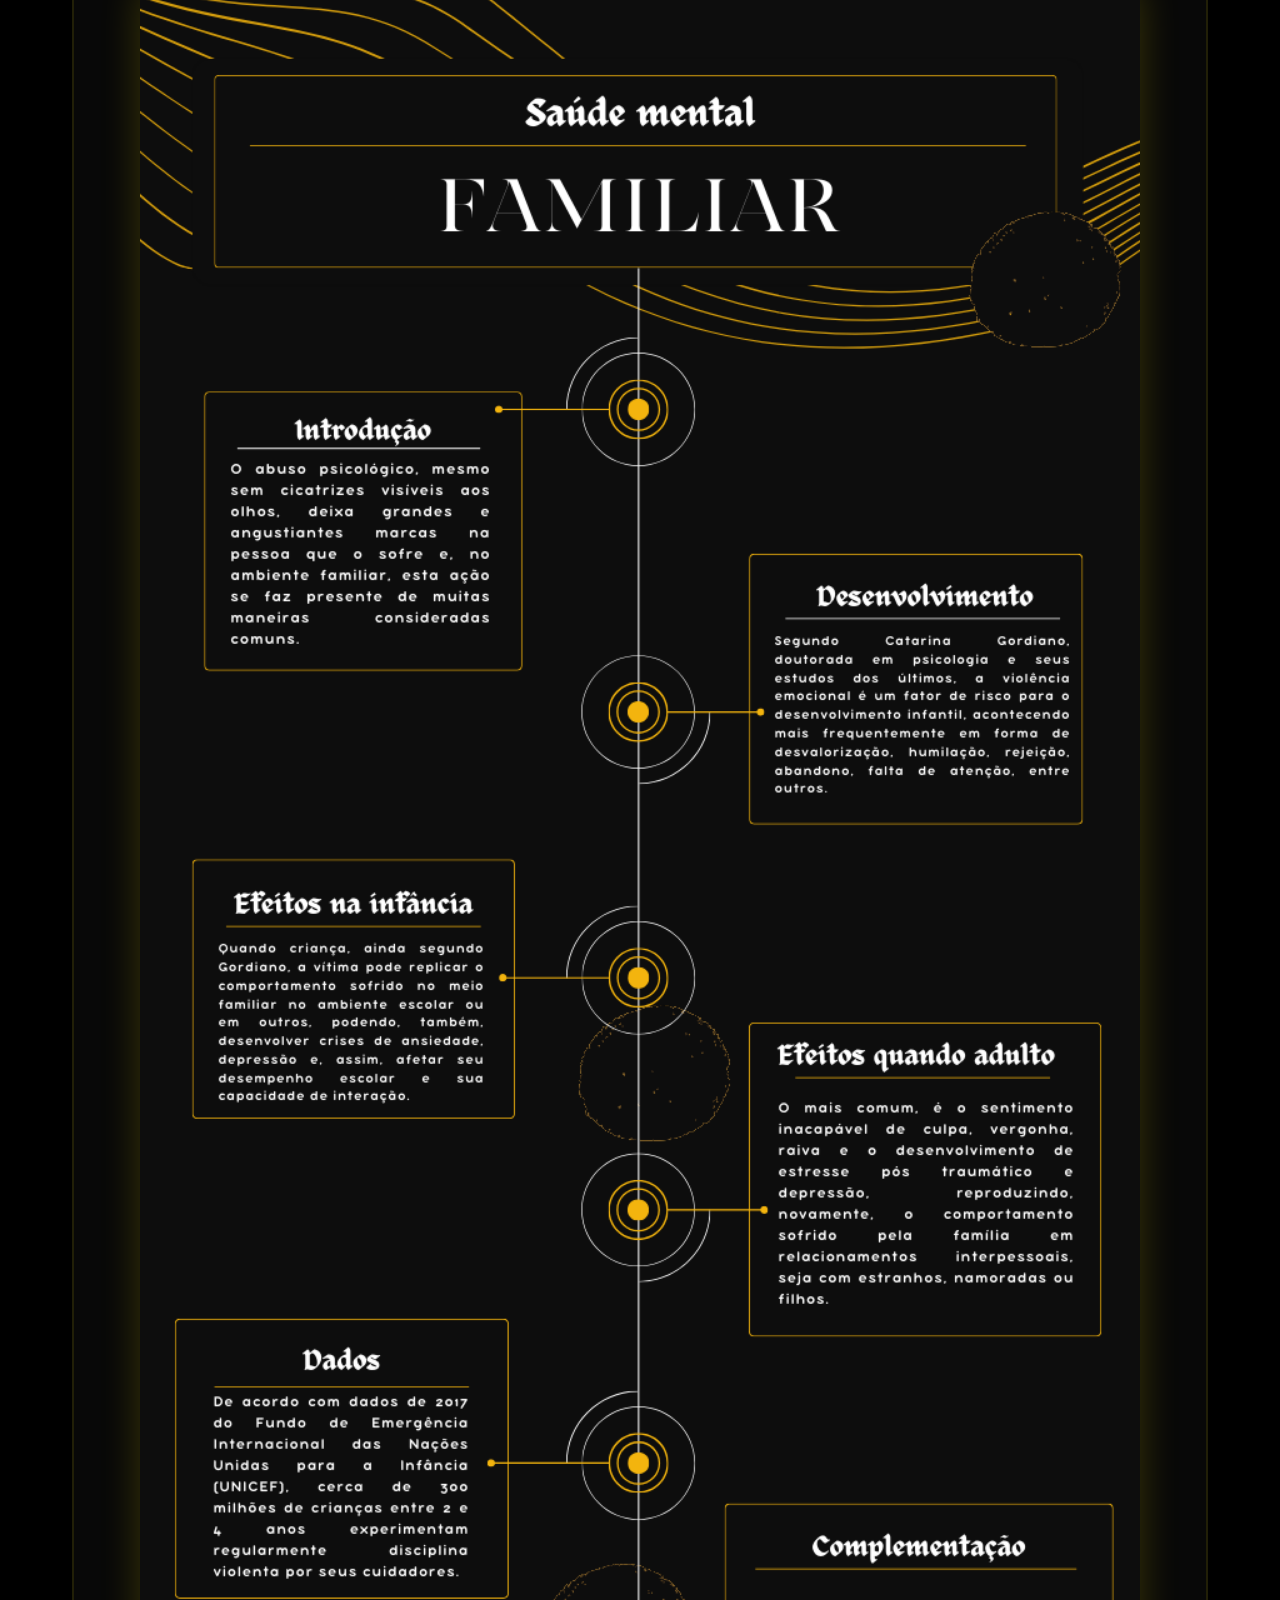
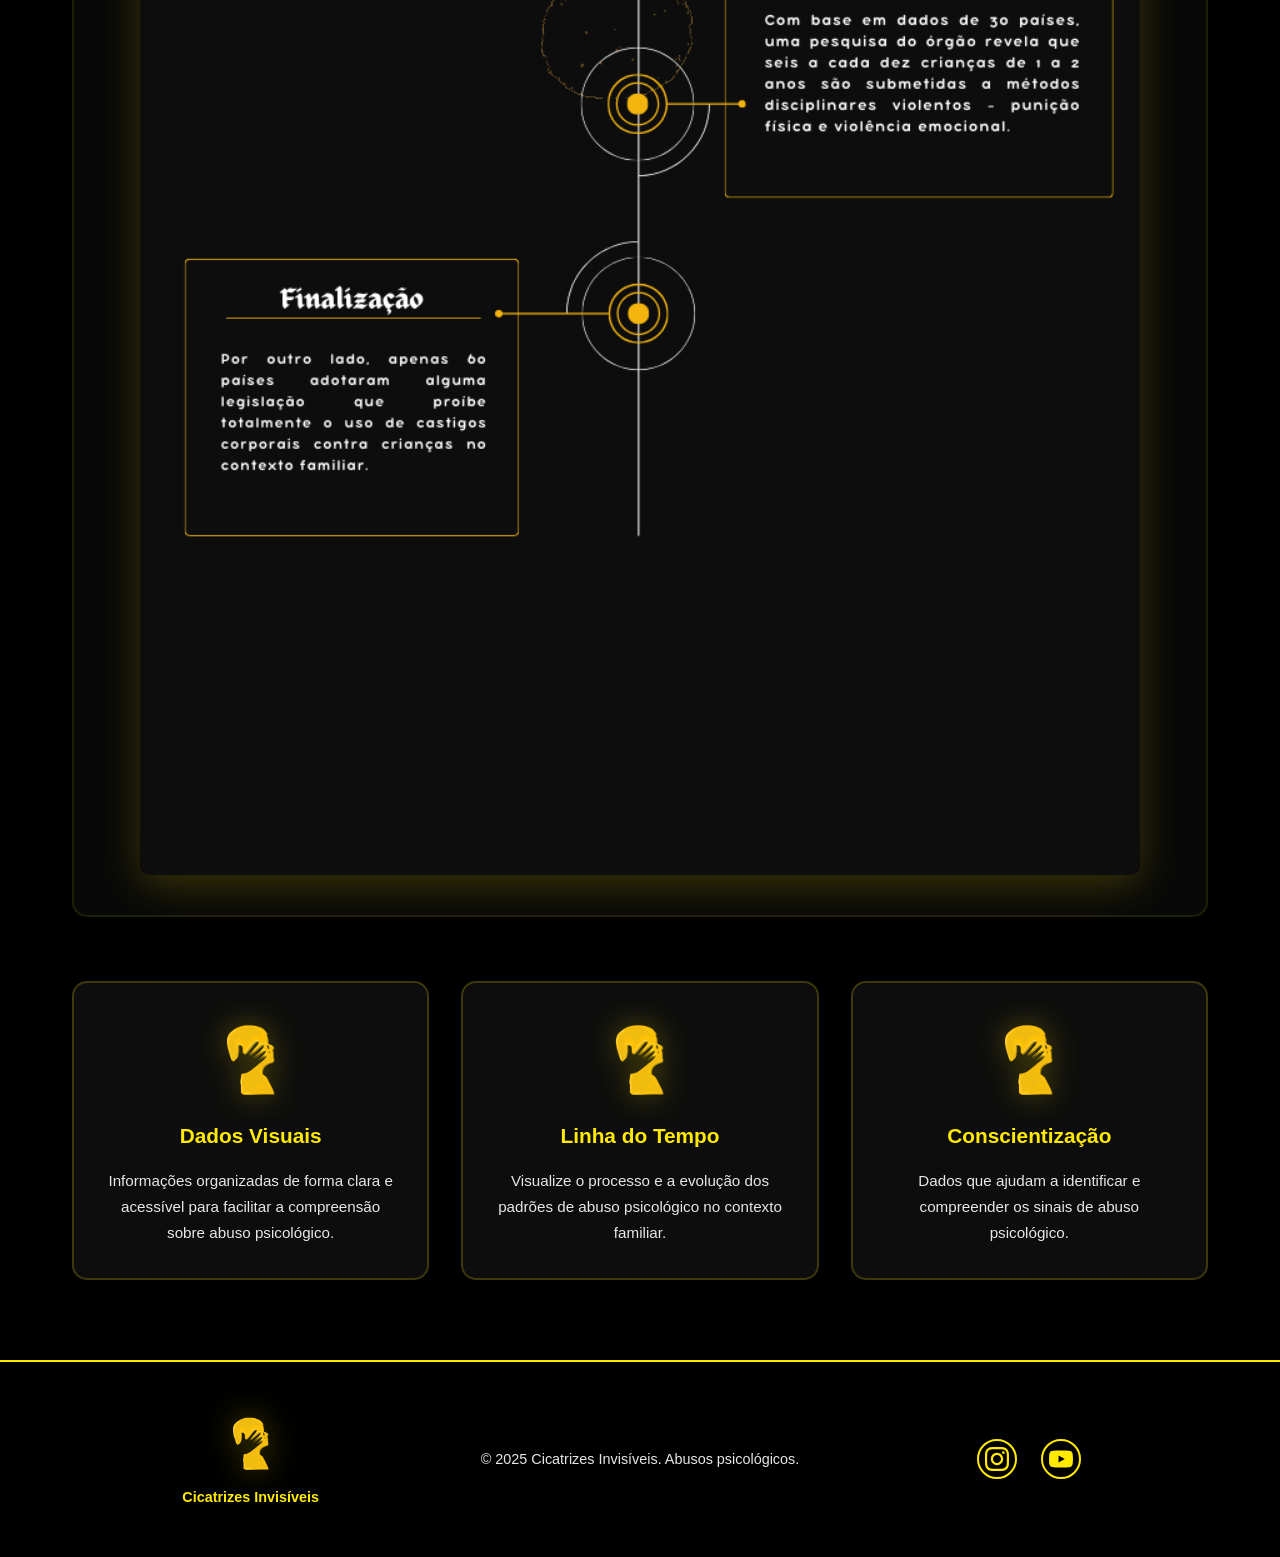
<file: infografico.html>
<!DOCTYPE html>
<html lang="pt-br">
<head>
    <meta charset="UTF-8">
    <meta name="viewport" content="width=device-width, initial-scale=1.0">
    <meta name="description" content="Infográfico sobre abuso psicológico no núcleo familiar - Cicatrizes Invisíveis">
    <meta name="keywords" content="abuso psicológico, saúde mental, trauma familiar, violência psicológica, infográfico">
    <meta name="author" content="Cicatrizes Invisíveis">
    <title>Infográfico - Cicatrizes Invisíveis</title>
    <link rel="stylesheet" href="CSS/style.css">
    <link rel="icon" href="img/logo2-semmarca.png" type="image/png">
</head>
<body>
    <!-- Preloader -->
    <div id="preloader">
        <div class="preloader-content">
            <img src="img/logo2-semmarca.png" alt="Logo" class="preloader-logo">
            <div class="preloader-text">Cicatrizes Invisíveis</div>
        </div>
    </div>

    <!-- Hero Section -->
    <header class="hero hero-small">
        <div class="hero-background"></div>
        <div class="hero-content">
            <div class="logo-container">
                <img src="img/logo2-semmarca.png" alt="Logo Cicatrizes Invisíveis" class="main-logo hero-logo-small">
                <h1 class="hero-title">Infográfico</h1>
                <p class="hero-subtitle">Visualizando dados sobre abuso psicológico</p>
            </div>
        </div>
    </header>

    <!-- Navegação -->
    <nav class="main-nav" id="mainNav">
        <div class="nav-container">
            <a href="index.html" class="nav-logo">
                <img src="img/logo2-semmarca.png" alt="Logo" class="nav-logo-img">
            </a>
            <button class="nav-toggle" id="navToggle" aria-label="Menu">
                <span></span>
                <span></span>
                <span></span>
            </button>
            <ul class="nav-menu" id="navMenu">
                <li><a href="index.html" class="nav-link">Início</a></li>
                <li><a href="index.html#sobre" class="nav-link">Sobre</a></li>
                <li><a href="index.html#objetivos" class="nav-link">Objetivos</a></li>
                <li><a href="index.html#mensagem" class="nav-link">Mensagem</a></li>
                <li><a href="infografico.html" class="nav-link active">Infográfico</a></li>
                <li><a href="producoes.html" class="nav-link">Produções</a></li>
            </ul>
        </div>
    </nav>

    <!-- Frases Impactantes -->
    <section class="frases-section">
        <div class="container">
            <h2 class="section-title">Frases que marcam</h2>
            <div class="frases-container">
                <div class="frase-item active" data-index="0">
                    <blockquote>"Você não consegue fazer nada direito."</blockquote>
                </div>
                <div class="frase-item" data-index="1">
                    <blockquote>"Se não fosse por mim, você não seria nada."</blockquote>
                </div>
                <div class="frase-item" data-index="2">
                    <blockquote>"Ninguém mais vai te aguentar como eu aguento."</blockquote>
                </div>
                <div class="frase-item" data-index="3">
                    <blockquote>"Você é louco(a), está inventando isso."</blockquote>
                </div>
            </div>
            <div class="frases-controls">
                <button class="frase-btn active" data-target="0" aria-label="Frase 1"></button>
                <button class="frase-btn" data-target="1" aria-label="Frase 2"></button>
                <button class="frase-btn" data-target="2" aria-label="Frase 3"></button>
                <button class="frase-btn" data-target="3" aria-label="Frase 4"></button>
            </div>
        </div>
    </section>

    <!-- Infográfico -->
    <section class="infografico-section">
        <div class="container">
            <div class="infografico-header">
                <div class="infografico-logo-wrapper">
                    <img src="img/logo2-semmarca.png" alt="Logo" class="infografico-header-logo">
                </div>
                <div class="infografico-intro">
                    <h2 class="section-title">Infográfico sobre Abuso Psicológico</h2>
                    <p class="infografico-description">
                        Explore visualmente os dados e informações sobre abuso psicológico no núcleo familiar. 
                        Este infográfico apresenta uma linha do tempo e processo de organização que ajuda a 
                        compreender melhor a complexidade desse tema tão importante.
                    </p>
                </div>
            </div>
            <div class="infografico-image-wrapper">
                <img 
                    src="img/Amarelo Verde e Azul Futurista Processo de Organização Linha do Tempo Infográfico.png" 
                    alt="Infográfico sobre abuso psicológico no núcleo familiar" 
                    class="infografico-image"
                    loading="lazy"
                />
            </div>
            <div class="infografico-info">
                <div class="info-card">
                    <div class="info-icon">
                        <img src="img/logo2-semmarca.png" alt="Logo" class="info-logo">
                    </div>
                    <h3>Dados Visuais</h3>
                    <p>Informações organizadas de forma clara e acessível para facilitar a compreensão sobre abuso psicológico.</p>
                </div>
                <div class="info-card">
                    <div class="info-icon">
                        <img src="img/logo2-semmarca.png" alt="Logo" class="info-logo">
                    </div>
                    <h3>Linha do Tempo</h3>
                    <p>Visualize o processo e a evolução dos padrões de abuso psicológico no contexto familiar.</p>
                </div>
                <div class="info-card">
                    <div class="info-icon">
                        <img src="img/logo2-semmarca.png" alt="Logo" class="info-logo">
                    </div>
                    <h3>Conscientização</h3>
                    <p>Dados que ajudam a identificar e compreender os sinais de abuso psicológico.</p>
                </div>
            </div>
        </div>
    </section>

    <!-- Rodapé -->
    <footer class="footer">
        <div class="container">
            <div class="footer-content">
                <div class="footer-logo">
                    <img src="img/logo2-semmarca.png" alt="Logo" class="footer-logo-img">
                    <p>Cicatrizes Invisíveis</p>
                </div>
                <div class="footer-info">
                    <p>&copy; 2025 Cicatrizes Invisíveis. Abusos psicológicos.</p>
                </div>
                <div class="footer-social">
                    <a href="https://www.instagram.com/seuusuario" target="_blank" rel="noopener noreferrer" aria-label="Instagram" class="social-link">
                        <svg width="24" height="24" viewBox="0 0 24 24" fill="currentColor">
                            <path d="M12 2.163c3.204 0 3.584.012 4.85.07 3.252.148 4.771 1.691 4.919 4.919.058 1.265.069 1.645.069 4.849 0 3.205-.012 3.584-.069 4.849-.149 3.225-1.664 4.771-4.919 4.919-1.266.058-1.644.07-4.85.07-3.204 0-3.584-.012-4.849-.07-3.26-.149-4.771-1.699-4.919-4.92-.058-1.265-.07-1.644-.07-4.849 0-3.204.013-3.583.07-4.849.149-3.227 1.664-4.771 4.919-4.919 1.266-.057 1.645-.069 4.849-.069zm0-2.163c-3.259 0-3.667.014-4.947.072-4.358.2-6.78 2.618-6.98 6.98-.059 1.281-.073 1.689-.073 4.948 0 3.259.014 3.668.072 4.948.2 4.358 2.618 6.78 6.98 6.98 1.281.058 1.689.072 4.948.072 3.259 0 3.668-.014 4.948-.072 4.354-.2 6.782-2.618 6.979-6.98.059-1.28.073-1.689.073-4.948 0-3.259-.014-3.667-.072-4.947-.196-4.354-2.617-6.78-6.979-6.98-1.281-.059-1.69-.073-4.949-.073zm0 5.838c-3.403 0-6.162 2.759-6.162 6.162s2.759 6.163 6.162 6.163 6.162-2.759 6.162-6.163c0-3.403-2.759-6.162-6.162-6.162zm0 10.162c-2.209 0-4-1.79-4-4 0-2.209 1.791-4 4-4s4 1.791 4 4c0 2.21-1.791 4-4 4zm6.406-11.845c-.796 0-1.441.645-1.441 1.44s.645 1.44 1.441 1.44c.795 0 1.439-.645 1.439-1.44s-.644-1.44-1.439-1.44z"/>
                        </svg>
                    </a>
                    <a href="https://www.youtube.com/@cicatrizesinvisiveis" target="_blank" rel="noopener noreferrer" aria-label="YouTube" class="social-link">
                        <svg width="24" height="24" viewBox="0 0 24 24" fill="currentColor">
                            <path d="M23.498 6.186a3.016 3.016 0 0 0-2.122-2.136C19.505 3.545 12 3.545 12 3.545s-7.505 0-9.377.505A3.017 3.017 0 0 0 .502 6.186C0 8.07 0 12 0 12s0 3.93.502 5.814a3.016 3.016 0 0 0 2.122 2.136c1.871.505 9.376.505 9.376.505s7.505 0 9.377-.505a3.015 3.015 0 0 0 2.122-2.136C24 15.93 24 12 24 12s0-3.93-.502-5.814zM9.545 15.568V8.432L15.818 12l-6.273 3.568z"/>
                        </svg>
                    </a>
                </div>
            </div>
        </div>
    </footer>

    <script src="JavaScript/script.js"></script>
</body>
</html>
</file>
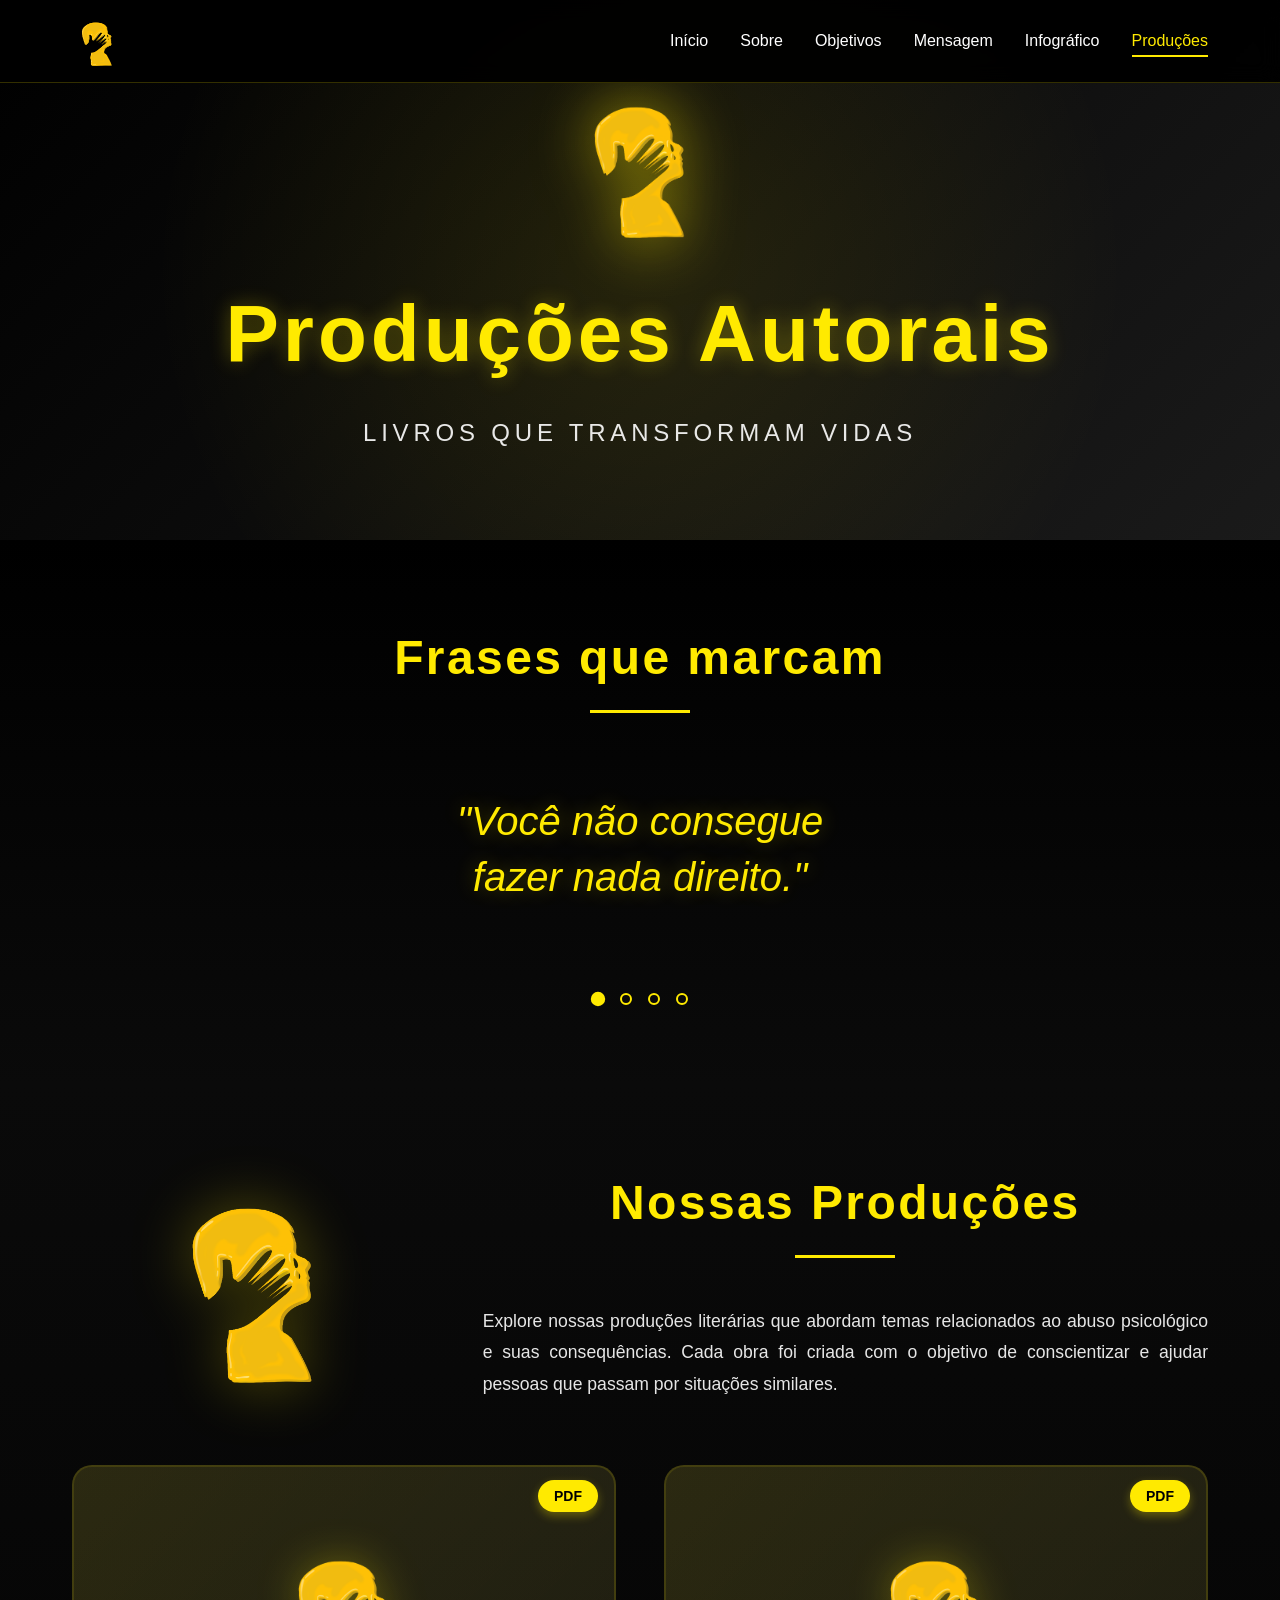
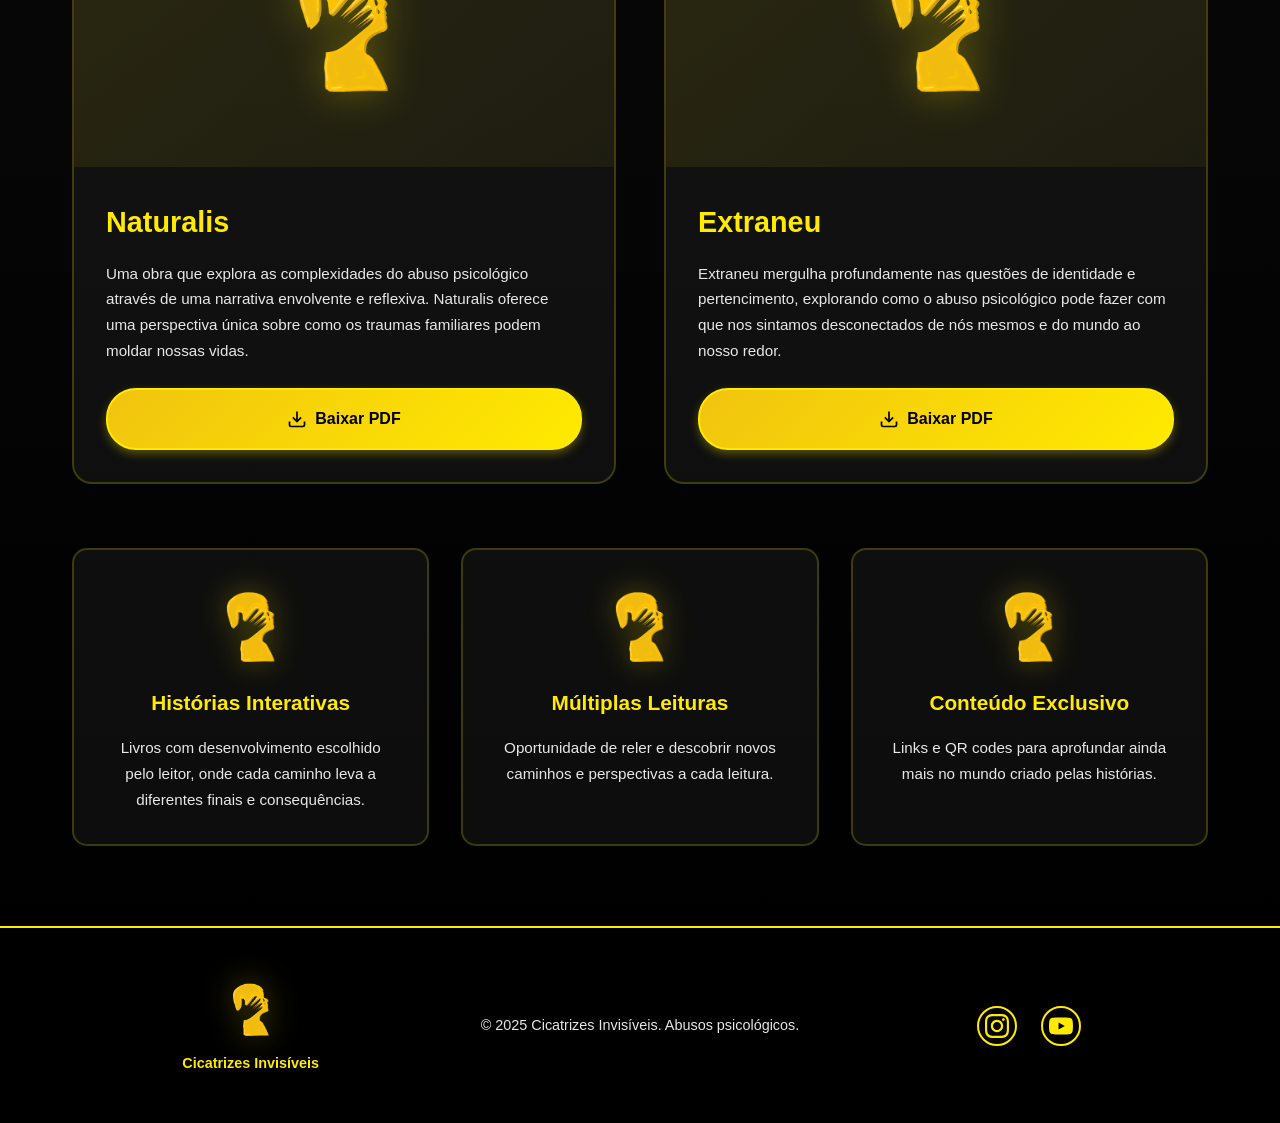
<file: producoes-novo.html>
<!DOCTYPE html>
<html lang="pt-br">
<head>
    <meta charset="UTF-8">
    <meta name="viewport" content="width=device-width, initial-scale=1.0">
    <meta name="description" content="Produções autorais sobre abuso psicológico - Cicatrizes Invisíveis">
    <meta name="keywords" content="abuso psicológico, saúde mental, trauma familiar, livros, produções autorais">
    <meta name="author" content="Cicatrizes Invisíveis">
    <title>Produções Autorais - Cicatrizes Invisíveis</title>
    <link rel="stylesheet" href="style-novo.css">
    <link rel="icon" href="img/logo2-semmarca.png" type="image/png">
</head>
<body>
    <!-- Preloader -->
    <div id="preloader">
        <div class="preloader-content">
            <img src="img/logo2-semmarca.png" alt="Logo" class="preloader-logo">
            <div class="preloader-text">Cicatrizes Invisíveis</div>
        </div>
    </div>

    <!-- Hero Section -->
    <header class="hero hero-small">
        <div class="hero-background"></div>
        <div class="hero-content">
            <div class="logo-container">
                <img src="img/logo2-semmarca.png" alt="Logo Cicatrizes Invisíveis" class="main-logo hero-logo-small">
                <h1 class="hero-title">Produções Autorais</h1>
                <p class="hero-subtitle">Livros que transformam vidas</p>
            </div>
        </div>
    </header>

    <!-- Navegação -->
    <nav class="main-nav" id="mainNav">
        <div class="nav-container">
            <a href="index.html" class="nav-logo">
                <img src="img/logo2-semmarca.png" alt="Logo" class="nav-logo-img">
            </a>
            <button class="nav-toggle" id="navToggle" aria-label="Menu">
                <span></span>
                <span></span>
                <span></span>
            </button>
            <ul class="nav-menu" id="navMenu">
                <li><a href="index.html" class="nav-link">Início</a></li>
                <li><a href="index.html#sobre" class="nav-link">Sobre</a></li>
                <li><a href="index.html#objetivos" class="nav-link">Objetivos</a></li>
                <li><a href="index.html#mensagem" class="nav-link">Mensagem</a></li>
                <li><a href="infografico-novo.html" class="nav-link">Infográfico</a></li>
                <li><a href="producoes-novo.html" class="nav-link active">Produções</a></li>
            </ul>
        </div>
    </nav>

    <!-- Frases Impactantes -->
    <section class="frases-section">
        <div class="container">
            <h2 class="section-title">Frases que marcam</h2>
            <div class="frases-container">
                <div class="frase-item active" data-index="0">
                    <blockquote>"Você não consegue fazer nada direito."</blockquote>
                </div>
                <div class="frase-item" data-index="1">
                    <blockquote>"Se não fosse por mim, você não seria nada."</blockquote>
                </div>
                <div class="frase-item" data-index="2">
                    <blockquote>"Ninguém mais vai te aguentar como eu aguento."</blockquote>
                </div>
                <div class="frase-item" data-index="3">
                    <blockquote>"Você é louco(a), está inventando isso."</blockquote>
                </div>
            </div>
            <div class="frases-controls">
                <button class="frase-btn active" data-target="0" aria-label="Frase 1"></button>
                <button class="frase-btn" data-target="1" aria-label="Frase 2"></button>
                <button class="frase-btn" data-target="2" aria-label="Frase 3"></button>
                <button class="frase-btn" data-target="3" aria-label="Frase 4"></button>
            </div>
        </div>
    </section>

    <!-- Produções Autorais -->
    <section class="producoes-section">
        <div class="container">
            <div class="producoes-header">
                <div class="producoes-logo-wrapper">
                    <img src="img/logo2-semmarca.png" alt="Logo" class="producoes-header-logo">
                </div>
                <div class="producoes-intro">
                    <h2 class="section-title">Nossas Produções</h2>
                    <p class="producoes-description">
                        Explore nossas produções literárias que abordam temas relacionados ao abuso psicológico 
                        e suas consequências. Cada obra foi criada com o objetivo de conscientizar e ajudar 
                        pessoas que passam por situações similares.
                    </p>
                </div>
            </div>

            <div class="livros-grid">
                <article class="livro-card">
                    <div class="livro-cover">
                        <img src="img/logo2-semmarca.png" alt="Logo" class="livro-logo">
                        <div class="livro-overlay">
                            <span class="livro-badge">PDF</span>
                        </div>
                    </div>
                    <div class="livro-info">
                        <h3>Naturalis</h3>
                        <p class="livro-description">
                            Uma obra que explora as complexidades do abuso psicológico através de uma narrativa 
                            envolvente e reflexiva. Naturalis oferece uma perspectiva única sobre como os traumas 
                            familiares podem moldar nossas vidas.
                        </p>
                        <a href="Naturalis.pdf" target="_blank" rel="noopener noreferrer" class="livro-btn">
                            <svg width="20" height="20" viewBox="0 0 24 24" fill="none" stroke="currentColor" stroke-width="2">
                                <path d="M21 15v4a2 2 0 0 1-2 2H5a2 2 0 0 1-2-2v-4"></path>
                                <polyline points="7 10 12 15 17 10"></polyline>
                                <line x1="12" y1="15" x2="12" y2="3"></line>
                            </svg>
                            <span>Baixar PDF</span>
                        </a>
                    </div>
                </article>

                <article class="livro-card">
                    <div class="livro-cover">
                        <img src="img/logo2-semmarca.png" alt="Logo" class="livro-logo">
                        <div class="livro-overlay">
                            <span class="livro-badge">PDF</span>
                        </div>
                    </div>
                    <div class="livro-info">
                        <h3>Extraneu</h3>
                        <p class="livro-description">
                            Extraneu mergulha profundamente nas questões de identidade e pertencimento, explorando 
                            como o abuso psicológico pode fazer com que nos sintamos desconectados de nós mesmos 
                            e do mundo ao nosso redor.
                        </p>
                        <a href="Extraneu.pdf" target="_blank" rel="noopener noreferrer" class="livro-btn">
                            <svg width="20" height="20" viewBox="0 0 24 24" fill="none" stroke="currentColor" stroke-width="2">
                                <path d="M21 15v4a2 2 0 0 1-2 2H5a2 2 0 0 1-2-2v-4"></path>
                                <polyline points="7 10 12 15 17 10"></polyline>
                                <line x1="12" y1="15" x2="12" y2="3"></line>
                            </svg>
                            <span>Baixar PDF</span>
                        </a>
                    </div>
                </article>
            </div>

            <div class="producoes-info">
                <div class="info-card">
                    <div class="info-icon">
                        <img src="img/logo2-semmarca.png" alt="Logo" class="info-logo">
                    </div>
                    <h3>Histórias Interativas</h3>
                    <p>Livros com desenvolvimento escolhido pelo leitor, onde cada caminho leva a diferentes finais e consequências.</p>
                </div>
                <div class="info-card">
                    <div class="info-icon">
                        <img src="img/logo2-semmarca.png" alt="Logo" class="info-logo">
                    </div>
                    <h3>Múltiplas Leituras</h3>
                    <p>Oportunidade de reler e descobrir novos caminhos e perspectivas a cada leitura.</p>
                </div>
                <div class="info-card">
                    <div class="info-icon">
                        <img src="img/logo2-semmarca.png" alt="Logo" class="info-logo">
                    </div>
                    <h3>Conteúdo Exclusivo</h3>
                    <p>Links e QR codes para aprofundar ainda mais no mundo criado pelas histórias.</p>
                </div>
            </div>
        </div>
    </section>

    <!-- Rodapé -->
    <footer class="footer">
        <div class="container">
            <div class="footer-content">
                <div class="footer-logo">
                    <img src="img/logo2-semmarca.png" alt="Logo" class="footer-logo-img">
                    <p>Cicatrizes Invisíveis</p>
                </div>
                <div class="footer-info">
                    <p>&copy; 2025 Cicatrizes Invisíveis. Abusos psicológicos.</p>
                </div>
                <div class="footer-social">
                    <a href="https://www.instagram.com/seuusuario" target="_blank" rel="noopener noreferrer" aria-label="Instagram" class="social-link">
                        <svg width="24" height="24" viewBox="0 0 24 24" fill="currentColor">
                            <path d="M12 2.163c3.204 0 3.584.012 4.85.07 3.252.148 4.771 1.691 4.919 4.919.058 1.265.069 1.645.069 4.849 0 3.205-.012 3.584-.069 4.849-.149 3.225-1.664 4.771-4.919 4.919-1.266.058-1.644.07-4.85.07-3.204 0-3.584-.012-4.849-.07-3.26-.149-4.771-1.699-4.919-4.92-.058-1.265-.07-1.644-.07-4.849 0-3.204.013-3.583.07-4.849.149-3.227 1.664-4.771 4.919-4.919 1.266-.057 1.645-.069 4.849-.069zm0-2.163c-3.259 0-3.667.014-4.947.072-4.358.2-6.78 2.618-6.98 6.98-.059 1.281-.073 1.689-.073 4.948 0 3.259.014 3.668.072 4.948.2 4.358 2.618 6.78 6.98 6.98 1.281.058 1.689.072 4.948.072 3.259 0 3.668-.014 4.948-.072 4.354-.2 6.782-2.618 6.979-6.98.059-1.28.073-1.689.073-4.948 0-3.259-.014-3.667-.072-4.947-.196-4.354-2.617-6.78-6.979-6.98-1.281-.059-1.69-.073-4.949-.073zm0 5.838c-3.403 0-6.162 2.759-6.162 6.162s2.759 6.163 6.162 6.163 6.162-2.759 6.162-6.163c0-3.403-2.759-6.162-6.162-6.162zm0 10.162c-2.209 0-4-1.79-4-4 0-2.209 1.791-4 4-4s4 1.791 4 4c0 2.21-1.791 4-4 4zm6.406-11.845c-.796 0-1.441.645-1.441 1.44s.645 1.44 1.441 1.44c.795 0 1.439-.645 1.439-1.44s-.644-1.44-1.439-1.44z"/>
                        </svg>
                    </a>
                    <a href="https://www.youtube.com/@cicatrizesinvisiveis" target="_blank" rel="noopener noreferrer" aria-label="YouTube" class="social-link">
                        <svg width="24" height="24" viewBox="0 0 24 24" fill="currentColor">
                            <path d="M23.498 6.186a3.016 3.016 0 0 0-2.122-2.136C19.505 3.545 12 3.545 12 3.545s-7.505 0-9.377.505A3.017 3.017 0 0 0 .502 6.186C0 8.07 0 12 0 12s0 3.93.502 5.814a3.016 3.016 0 0 0 2.122 2.136c1.871.505 9.376.505 9.376.505s7.505 0 9.377-.505a3.015 3.015 0 0 0 2.122-2.136C24 15.93 24 12 24 12s0-3.93-.502-5.814zM9.545 15.568V8.432L15.818 12l-6.273 3.568z"/>
                        </svg>
                    </a>
                </div>
            </div>
        </div>
    </footer>

    <script src="script-novo.js"></script>
</body>
</html>
</file>
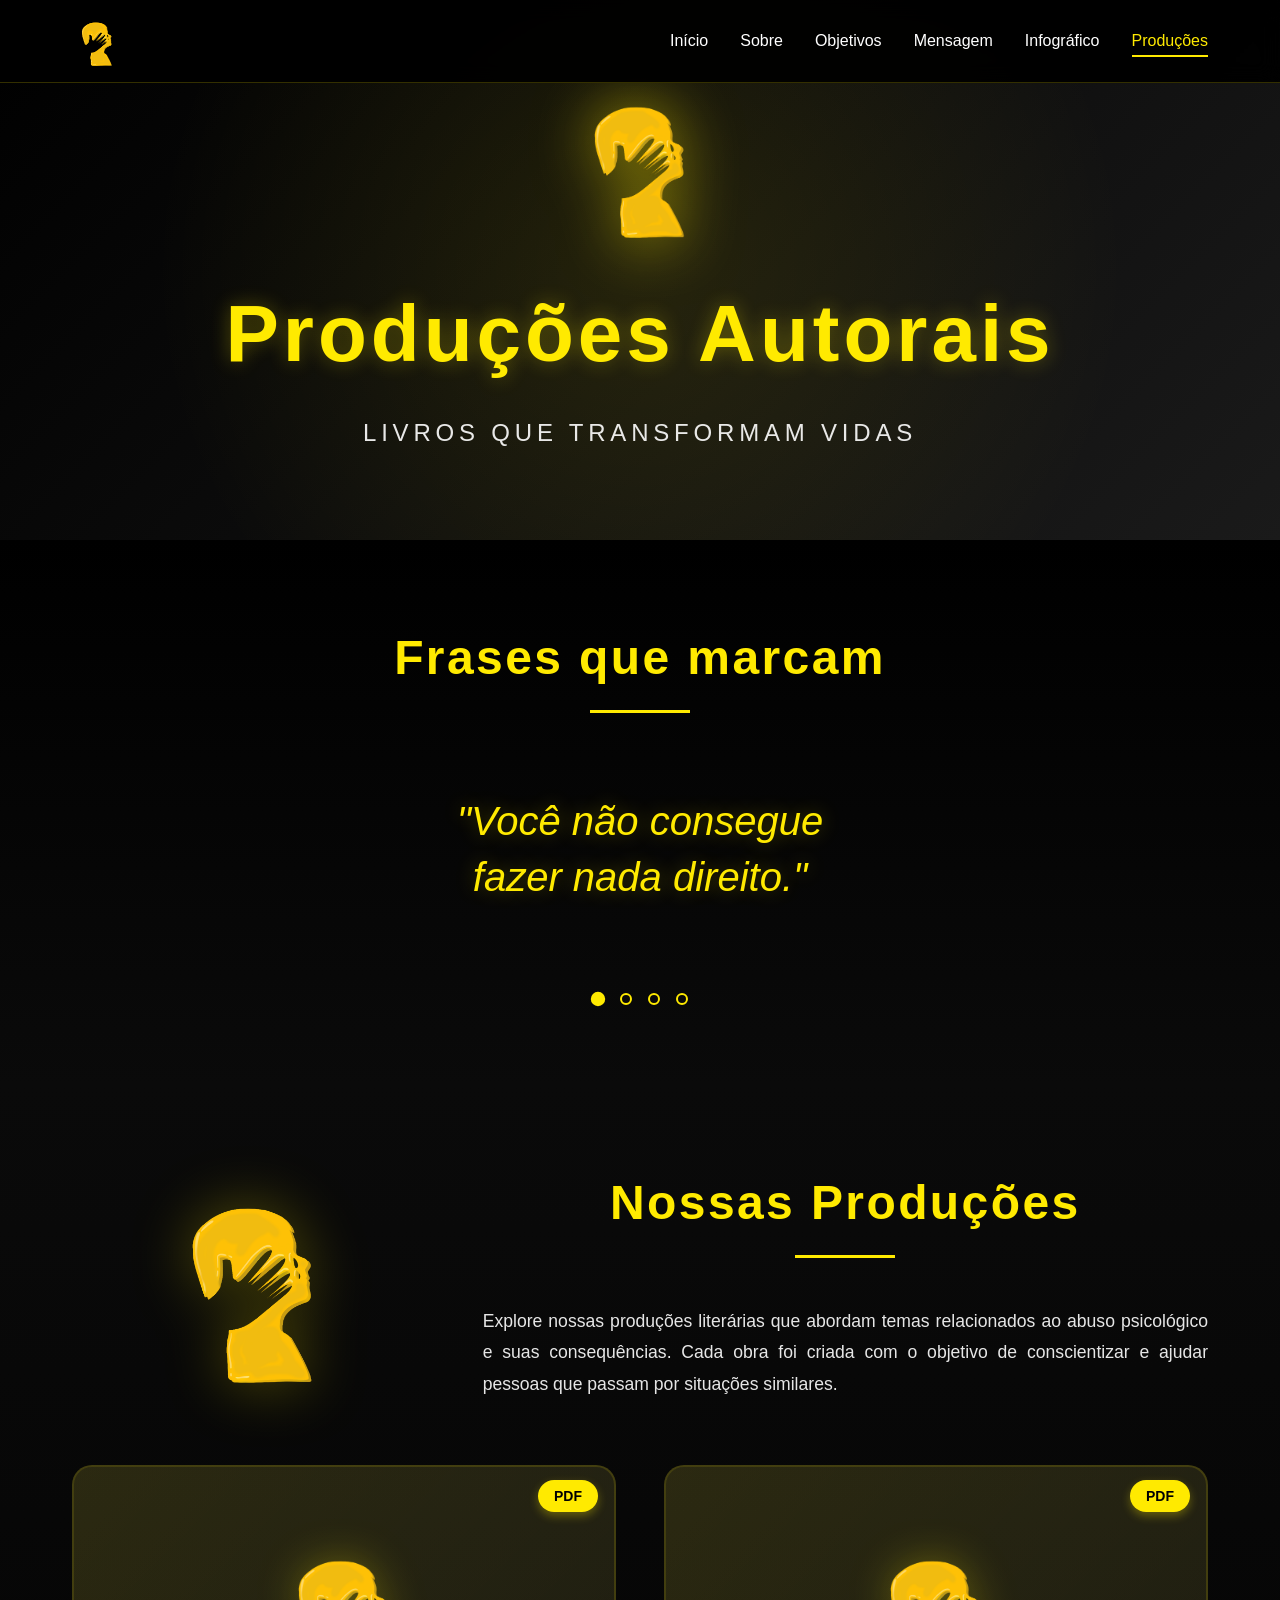
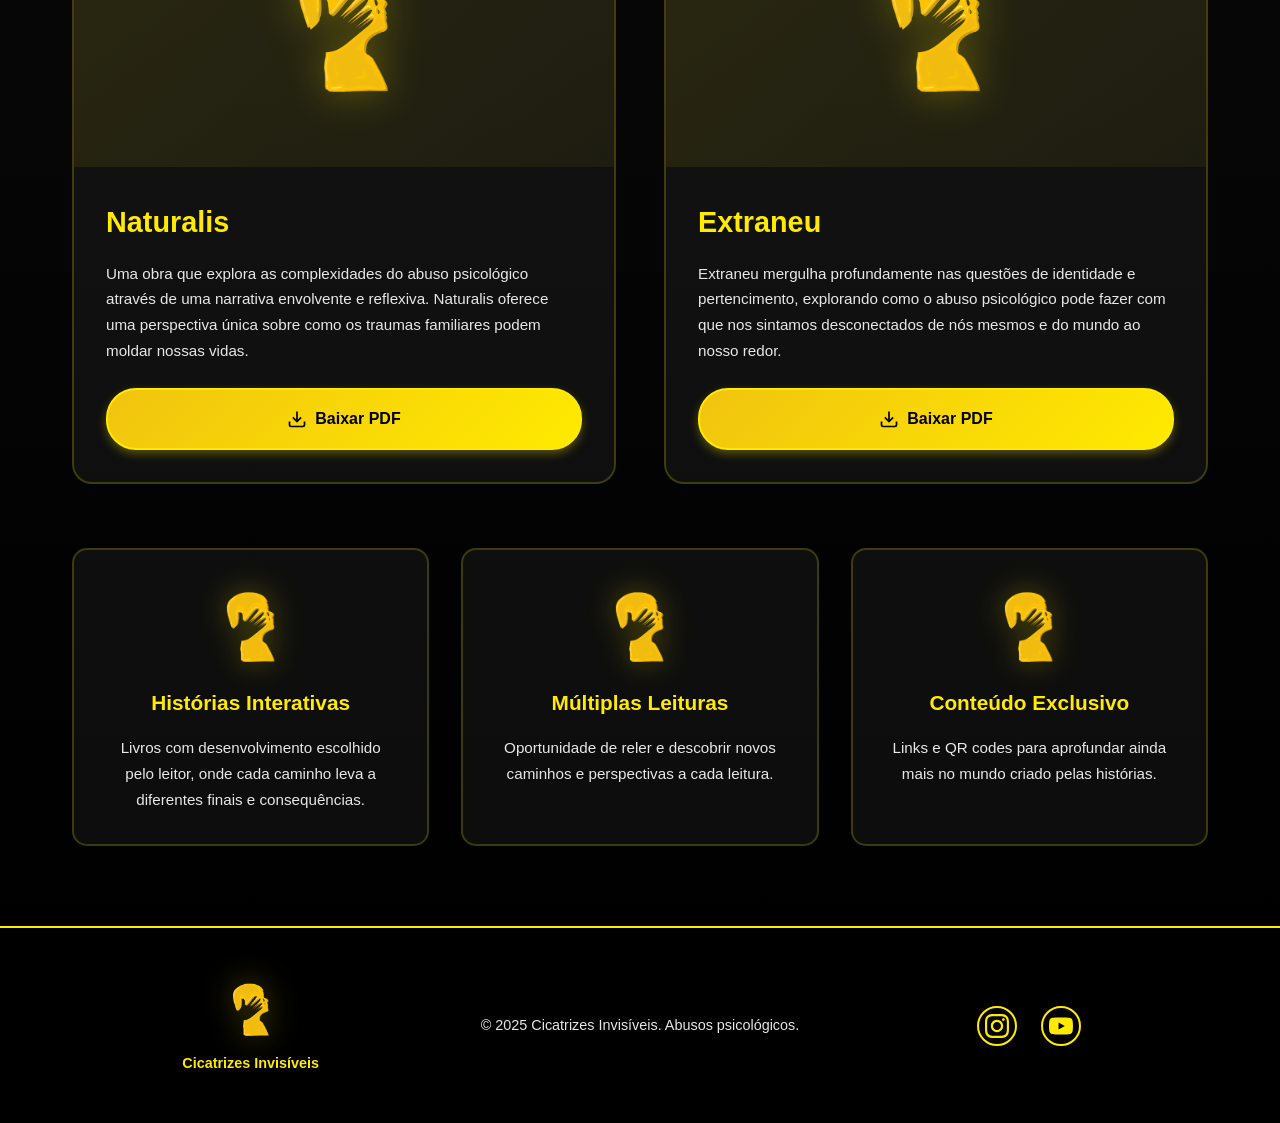
<file: producoes.html>
<!DOCTYPE html>
<html lang="pt-br">
<head>
    <meta charset="UTF-8">
    <meta name="viewport" content="width=device-width, initial-scale=1.0">
    <meta name="description" content="Produções autorais sobre abuso psicológico - Cicatrizes Invisíveis">
    <meta name="keywords" content="abuso psicológico, saúde mental, trauma familiar, livros, produções autorais">
    <meta name="author" content="Cicatrizes Invisíveis">
    <title>Produções Autorais - Cicatrizes Invisíveis</title>
    <link rel="stylesheet" href="CSS/style.css">
    <link rel="icon" href="img/logo2-semmarca.png" type="image/png">
</head>
<body>
    <!-- Preloader -->
    <div id="preloader">
        <div class="preloader-content">
            <img src="img/logo2-semmarca.png" alt="Logo" class="preloader-logo">
            <div class="preloader-text">Cicatrizes Invisíveis</div>
        </div>
    </div>

    <!-- Hero Section -->
    <header class="hero hero-small">
        <div class="hero-background"></div>
        <div class="hero-content">
            <div class="logo-container">
                <img src="img/logo2-semmarca.png" alt="Logo Cicatrizes Invisíveis" class="main-logo hero-logo-small">
                <h1 class="hero-title">Produções Autorais</h1>
                <p class="hero-subtitle">Livros que transformam vidas</p>
            </div>
        </div>
    </header>

    <!-- Navegação -->
    <nav class="main-nav" id="mainNav">
        <div class="nav-container">
            <a href="index.html" class="nav-logo">
                <img src="img/logo2-semmarca.png" alt="Logo" class="nav-logo-img">
            </a>
            <button class="nav-toggle" id="navToggle" aria-label="Menu">
                <span></span>
                <span></span>
                <span></span>
            </button>
            <ul class="nav-menu" id="navMenu">
                <li><a href="index.html" class="nav-link">Início</a></li>
                <li><a href="index.html#sobre" class="nav-link">Sobre</a></li>
                <li><a href="index.html#objetivos" class="nav-link">Objetivos</a></li>
                <li><a href="index.html#mensagem" class="nav-link">Mensagem</a></li>
                <li><a href="infografico.html" class="nav-link">Infográfico</a></li>
                <li><a href="producoes.html" class="nav-link active">Produções</a></li>
            </ul>
        </div>
    </nav>

    <!-- Frases Impactantes -->
    <section class="frases-section">
        <div class="container">
            <h2 class="section-title">Frases que marcam</h2>
            <div class="frases-container">
                <div class="frase-item active" data-index="0">
                    <blockquote>"Você não consegue fazer nada direito."</blockquote>
                </div>
                <div class="frase-item" data-index="1">
                    <blockquote>"Se não fosse por mim, você não seria nada."</blockquote>
                </div>
                <div class="frase-item" data-index="2">
                    <blockquote>"Ninguém mais vai te aguentar como eu aguento."</blockquote>
                </div>
                <div class="frase-item" data-index="3">
                    <blockquote>"Você é louco(a), está inventando isso."</blockquote>
                </div>
            </div>
            <div class="frases-controls">
                <button class="frase-btn active" data-target="0" aria-label="Frase 1"></button>
                <button class="frase-btn" data-target="1" aria-label="Frase 2"></button>
                <button class="frase-btn" data-target="2" aria-label="Frase 3"></button>
                <button class="frase-btn" data-target="3" aria-label="Frase 4"></button>
            </div>
        </div>
    </section>

    <!-- Produções Autorais -->
    <section class="producoes-section">
        <div class="container">
            <div class="producoes-header">
                <div class="producoes-logo-wrapper">
                    <img src="img/logo2-semmarca.png" alt="Logo" class="producoes-header-logo">
                </div>
                <div class="producoes-intro">
                    <h2 class="section-title">Nossas Produções</h2>
                    <p class="producoes-description">
                        Explore nossas produções literárias que abordam temas relacionados ao abuso psicológico 
                        e suas consequências. Cada obra foi criada com o objetivo de conscientizar e ajudar 
                        pessoas que passam por situações similares.
                    </p>
                </div>
            </div>

            <div class="livros-grid">
                <article class="livro-card">
                    <div class="livro-cover">
                        <img src="img/logo2-semmarca.png" alt="Logo" class="livro-logo">
                        <div class="livro-overlay">
                            <span class="livro-badge">PDF</span>
                        </div>
                    </div>
                    <div class="livro-info">
                        <h3>Naturalis</h3>
                        <p class="livro-description">
                            Uma obra que explora as complexidades do abuso psicológico através de uma narrativa 
                            envolvente e reflexiva. Naturalis oferece uma perspectiva única sobre como os traumas 
                            familiares podem moldar nossas vidas.
                        </p>
                        <a href="PDFs/Naturalis.pdf" target="_blank" rel="noopener noreferrer" class="livro-btn">
                            <svg width="20" height="20" viewBox="0 0 24 24" fill="none" stroke="currentColor" stroke-width="2">
                                <path d="M21 15v4a2 2 0 0 1-2 2H5a2 2 0 0 1-2-2v-4"></path>
                                <polyline points="7 10 12 15 17 10"></polyline>
                                <line x1="12" y1="15" x2="12" y2="3"></line>
                            </svg>
                            <span>Baixar PDF</span>
                        </a>
                    </div>
                </article>

                <article class="livro-card">
                    <div class="livro-cover">
                        <img src="img/logo2-semmarca.png" alt="Logo" class="livro-logo">
                        <div class="livro-overlay">
                            <span class="livro-badge">PDF</span>
                        </div>
                    </div>
                    <div class="livro-info">
                        <h3>Extraneu</h3>
                        <p class="livro-description">
                            Extraneu mergulha profundamente nas questões de identidade e pertencimento, explorando 
                            como o abuso psicológico pode fazer com que nos sintamos desconectados de nós mesmos 
                            e do mundo ao nosso redor.
                        </p>
                        <a href="PDFs/Extraneu.pdf" target="_blank" rel="noopener noreferrer" class="livro-btn">
                            <svg width="20" height="20" viewBox="0 0 24 24" fill="none" stroke="currentColor" stroke-width="2">
                                <path d="M21 15v4a2 2 0 0 1-2 2H5a2 2 0 0 1-2-2v-4"></path>
                                <polyline points="7 10 12 15 17 10"></polyline>
                                <line x1="12" y1="15" x2="12" y2="3"></line>
                            </svg>
                            <span>Baixar PDF</span>
                        </a>
                    </div>
                </article>
            </div>

            <div class="producoes-info">
                <div class="info-card">
                    <div class="info-icon">
                        <img src="img/logo2-semmarca.png" alt="Logo" class="info-logo">
                    </div>
                    <h3>Histórias Interativas</h3>
                    <p>Livros com desenvolvimento escolhido pelo leitor, onde cada caminho leva a diferentes finais e consequências.</p>
                </div>
                <div class="info-card">
                    <div class="info-icon">
                        <img src="img/logo2-semmarca.png" alt="Logo" class="info-logo">
                    </div>
                    <h3>Múltiplas Leituras</h3>
                    <p>Oportunidade de reler e descobrir novos caminhos e perspectivas a cada leitura.</p>
                </div>
                <div class="info-card">
                    <div class="info-icon">
                        <img src="img/logo2-semmarca.png" alt="Logo" class="info-logo">
                    </div>
                    <h3>Conteúdo Exclusivo</h3>
                    <p>Links e QR codes para aprofundar ainda mais no mundo criado pelas histórias.</p>
                </div>
            </div>
        </div>
    </section>

    <!-- Rodapé -->
    <footer class="footer">
        <div class="container">
            <div class="footer-content">
                <div class="footer-logo">
                    <img src="img/logo2-semmarca.png" alt="Logo" class="footer-logo-img">
                    <p>Cicatrizes Invisíveis</p>
                </div>
                <div class="footer-info">
                    <p>&copy; 2025 Cicatrizes Invisíveis. Abusos psicológicos.</p>
                </div>
                <div class="footer-social">
                    <a href="https://www.instagram.com/seuusuario" target="_blank" rel="noopener noreferrer" aria-label="Instagram" class="social-link">
                        <svg width="24" height="24" viewBox="0 0 24 24" fill="currentColor">
                            <path d="M12 2.163c3.204 0 3.584.012 4.85.07 3.252.148 4.771 1.691 4.919 4.919.058 1.265.069 1.645.069 4.849 0 3.205-.012 3.584-.069 4.849-.149 3.225-1.664 4.771-4.919 4.919-1.266.058-1.644.07-4.85.07-3.204 0-3.584-.012-4.849-.07-3.26-.149-4.771-1.699-4.919-4.92-.058-1.265-.07-1.644-.07-4.849 0-3.204.013-3.583.07-4.849.149-3.227 1.664-4.771 4.919-4.919 1.266-.057 1.645-.069 4.849-.069zm0-2.163c-3.259 0-3.667.014-4.947.072-4.358.2-6.78 2.618-6.98 6.98-.059 1.281-.073 1.689-.073 4.948 0 3.259.014 3.668.072 4.948.2 4.358 2.618 6.78 6.98 6.98 1.281.058 1.689.072 4.948.072 3.259 0 3.668-.014 4.948-.072 4.354-.2 6.782-2.618 6.979-6.98.059-1.28.073-1.689.073-4.948 0-3.259-.014-3.667-.072-4.947-.196-4.354-2.617-6.78-6.979-6.98-1.281-.059-1.69-.073-4.949-.073zm0 5.838c-3.403 0-6.162 2.759-6.162 6.162s2.759 6.163 6.162 6.163 6.162-2.759 6.162-6.163c0-3.403-2.759-6.162-6.162-6.162zm0 10.162c-2.209 0-4-1.79-4-4 0-2.209 1.791-4 4-4s4 1.791 4 4c0 2.21-1.791 4-4 4zm6.406-11.845c-.796 0-1.441.645-1.441 1.44s.645 1.44 1.441 1.44c.795 0 1.439-.645 1.439-1.44s-.644-1.44-1.439-1.44z"/>
                        </svg>
                    </a>
                    <a href="https://www.youtube.com/@cicatrizesinvisiveis" target="_blank" rel="noopener noreferrer" aria-label="YouTube" class="social-link">
                        <svg width="24" height="24" viewBox="0 0 24 24" fill="currentColor">
                            <path d="M23.498 6.186a3.016 3.016 0 0 0-2.122-2.136C19.505 3.545 12 3.545 12 3.545s-7.505 0-9.377.505A3.017 3.017 0 0 0 .502 6.186C0 8.07 0 12 0 12s0 3.93.502 5.814a3.016 3.016 0 0 0 2.122 2.136c1.871.505 9.376.505 9.376.505s7.505 0 9.377-.505a3.015 3.015 0 0 0 2.122-2.136C24 15.93 24 12 24 12s0-3.93-.502-5.814zM9.545 15.568V8.432L15.818 12l-6.273 3.568z"/>
                        </svg>
                    </a>
                </div>
            </div>
        </div>
    </footer>

    <script src="JavaScript/script.js"></script>
</body>
</html>
</file>
<file: CSS/style.css>
/* ============================================
   VARIÁVEIS E RESET
   ============================================ */
:root {
    --cor-preto: #000000;
    --cor-amarelo: #ffea00;
    --cor-amarelo-claro: #fff700;
    --cor-amarelo-escuro: #f1c40f;
    --cor-branco: #ffffff;
    --cor-branco-suave: rgba(255, 255, 255, 0.9);
    --sombra-amarela: rgba(255, 234, 0, 0.3);
    --sombra-amarela-intensa: rgba(255, 234, 0, 0.6);
    --transicao: 0.3s cubic-bezier(0.4, 0, 0.2, 1);
    --transicao-lenta: 0.6s cubic-bezier(0.4, 0, 0.2, 1);
}

* {
    margin: 0;
    padding: 0;
    box-sizing: border-box;
}

html {
    scroll-behavior: smooth;
}

body {
    font-family: -apple-system, BlinkMacSystemFont, 'Segoe UI', Roboto, Oxygen, Ubuntu, Cantarell, sans-serif;
    background-color: var(--cor-preto);
    color: var(--cor-branco);
    line-height: 1.6;
    overflow-x: hidden;
}

/* ============================================
   PRELOADER
   ============================================ */
#preloader {
    position: fixed;
    top: 0;
    left: 0;
    width: 100%;
    height: 100%;
    background: var(--cor-preto);
    display: flex;
    align-items: center;
    justify-content: center;
    z-index: 10000;
    transition: opacity var(--transicao-lenta), visibility var(--transicao-lenta);
}

#preloader.hidden {
    opacity: 0;
    visibility: hidden;
}

.preloader-content {
    text-align: center;
}

.preloader-logo {
    width: 120px;
    height: 120px;
    animation: pulseFloat 3s ease-in-out infinite;
    filter: drop-shadow(0 0 20px var(--sombra-amarela));
}

.preloader-text {
    color: var(--cor-amarelo);
    font-size: 1.5rem;
    margin-top: 1rem;
    font-weight: 600;
    letter-spacing: 0.1em;
}

@keyframes pulseFloat {
    0%, 100% {
        transform: translateY(0) scale(1);
        opacity: 1;
    }
    50% {
        transform: translateY(-20px) scale(1.05);
        opacity: 0.9;
    }
}

/* ============================================
   HERO SECTION
   ============================================ */
.hero {
    position: relative;
    min-height: 100vh;
    display: flex;
    align-items: center;
    justify-content: center;
    overflow: hidden;
    background: linear-gradient(135deg, var(--cor-preto) 0%, #1a1a1a 100%);
}

.hero-background {
    position: absolute;
    top: 0;
    left: 0;
    width: 100%;
    height: 100%;
    background: radial-gradient(circle at center, rgba(255, 234, 0, 0.1) 0%, transparent 70%);
    animation: pulse 4s ease-in-out infinite;
}

@keyframes pulse {
    0%, 100% {
        opacity: 0.5;
        transform: scale(1);
    }
    50% {
        opacity: 0.8;
        transform: scale(1.1);
    }
}

.hero-content {
    position: relative;
    z-index: 2;
    text-align: center;
    padding: 2rem;
}

.logo-container {
    animation: fadeInUp 1s ease-out;
}

.main-logo {
    width: 200px;
    height: 200px;
    margin: 0 auto 2rem;
    display: block;
    filter: drop-shadow(0 0 30px var(--sombra-amarela-intensa));
    animation: logoFloat 6s ease-in-out infinite;
    transition: transform var(--transicao);
}

.main-logo:hover {
    transform: scale(1.1) rotate(5deg);
}

@keyframes logoFloat {
    0%, 100% {
        transform: translateY(0) rotate(0deg);
    }
    25% {
        transform: translateY(-15px) rotate(2deg);
    }
    50% {
        transform: translateY(-25px) rotate(0deg);
    }
    75% {
        transform: translateY(-15px) rotate(-2deg);
    }
}

@keyframes fadeInUp {
    from {
        opacity: 0;
        transform: translateY(30px);
    }
    to {
        opacity: 1;
        transform: translateY(0);
    }
}

.hero-title {
    font-size: clamp(2.5rem, 8vw, 5rem);
    color: var(--cor-amarelo);
    font-weight: 700;
    letter-spacing: 0.05em;
    margin-bottom: 1rem;
    text-shadow: 0 0 20px var(--sombra-amarela);
    animation: fadeInUp 1s ease-out 0.3s both;
}

.hero-subtitle {
    font-size: clamp(1rem, 3vw, 1.5rem);
    color: var(--cor-branco-suave);
    font-weight: 300;
    letter-spacing: 0.2em;
    text-transform: uppercase;
    animation: fadeInUp 1s ease-out 0.6s both;
}

.scroll-indicator {
    position: absolute;
    bottom: 2rem;
    left: 50%;
    transform: translateX(-50%);
    text-align: center;
    color: var(--cor-amarelo);
    animation: fadeInUp 1s ease-out 0.9s both, bounce 2s infinite 2s;
}

.scroll-indicator span {
    display: block;
    font-size: 0.875rem;
    margin-bottom: 0.5rem;
    letter-spacing: 0.1em;
}

.scroll-arrow {
    width: 2px;
    height: 30px;
    background: var(--cor-amarelo);
    margin: 0 auto;
    position: relative;
}

.scroll-arrow::after {
    content: '';
    position: absolute;
    bottom: 0;
    left: -4px;
    width: 10px;
    height: 10px;
    border-right: 2px solid var(--cor-amarelo);
    border-bottom: 2px solid var(--cor-amarelo);
    transform: rotate(45deg);
}

@keyframes bounce {
    0%, 100% {
        transform: translateX(-50%) translateY(0);
    }
    50% {
        transform: translateX(-50%) translateY(-10px);
    }
}

/* ============================================
   NAVEGAÇÃO
   ============================================ */
.main-nav {
    position: fixed;
    top: 0;
    left: 0;
    width: 100%;
    background: rgba(0, 0, 0, 0.95);
    backdrop-filter: blur(10px);
    z-index: 1000;
    border-bottom: 1px solid rgba(255, 234, 0, 0.2);
    transition: all var(--transicao);
}

.main-nav.scrolled {
    background: rgba(0, 0, 0, 0.98);
    box-shadow: 0 4px 20px rgba(255, 234, 0, 0.1);
}

.nav-container {
    max-width: 1200px;
    margin: 0 auto;
    padding: 1rem 2rem;
    display: flex;
    justify-content: space-between;
    align-items: center;
}

.nav-logo {
    display: flex;
    align-items: center;
    text-decoration: none;
}

.nav-logo-img {
    width: 50px;
    height: 50px;
    transition: transform var(--transicao);
}

.nav-logo:hover .nav-logo-img {
    transform: scale(1.1) rotate(5deg);
}

.nav-menu {
    display: flex;
    list-style: none;
    gap: 2rem;
    align-items: center;
}

.nav-link {
    color: var(--cor-branco);
    text-decoration: none;
    font-weight: 500;
    position: relative;
    transition: color var(--transicao);
    padding: 0.5rem 0;
}

.nav-link::after {
    content: '';
    position: absolute;
    bottom: 0;
    left: 0;
    width: 0;
    height: 2px;
    background: var(--cor-amarelo);
    transition: width var(--transicao);
}

.nav-link:hover,
.nav-link.active {
    color: var(--cor-amarelo);
}

.nav-link:hover::after,
.nav-link.active::after {
    width: 100%;
}

.nav-toggle {
    display: none;
    flex-direction: column;
    background: none;
    border: none;
    cursor: pointer;
    padding: 0.5rem;
    gap: 4px;
}

.nav-toggle span {
    width: 25px;
    height: 2px;
    background: var(--cor-amarelo);
    transition: all var(--transicao);
}

/* ============================================
   SEÇÕES GERAIS
   ============================================ */
section {
    padding: 5rem 0;
    position: relative;
}

.container {
    max-width: 1200px;
    margin: 0 auto;
    padding: 0 2rem;
}

.section-title {
    font-size: clamp(2rem, 5vw, 3rem);
    color: var(--cor-amarelo);
    text-align: center;
    margin-bottom: 3rem;
    font-weight: 700;
    letter-spacing: 0.05em;
    position: relative;
    padding-bottom: 1rem;
}

.section-title::after {
    content: '';
    position: absolute;
    bottom: 0;
    left: 50%;
    transform: translateX(-50%);
    width: 100px;
    height: 3px;
    background: var(--cor-amarelo);
}

/* ============================================
   FRASES SECTION
   ============================================ */
.frases-section {
    background: linear-gradient(180deg, var(--cor-preto) 0%, #0a0a0a 100%);
    min-height: 400px;
    display: flex;
    align-items: center;
}

.frases-container {
    position: relative;
    min-height: 200px;
    margin-bottom: 2rem;
}

.frase-item {
    position: absolute;
    top: 0;
    left: 0;
    width: 100%;
    opacity: 0;
    transform: translateY(20px);
    transition: all 0.8s ease;
    pointer-events: none;
}

.frase-item.active {
    opacity: 1;
    transform: translateY(0);
    pointer-events: auto;
}

.frase-item blockquote {
    font-size: clamp(1.5rem, 4vw, 2.5rem);
    color: var(--cor-amarelo);
    text-align: center;
    font-style: italic;
    font-weight: 300;
    line-height: 1.4;
    padding: 2rem;
    text-shadow: 0 0 20px var(--sombra-amarela);
}

.frases-controls {
    display: flex;
    justify-content: center;
    gap: 1rem;
}

.frase-btn {
    width: 12px;
    height: 12px;
    border-radius: 50%;
    border: 2px solid var(--cor-amarelo);
    background: transparent;
    cursor: pointer;
    transition: all var(--transicao);
    padding: 0;
}

.frase-btn.active,
.frase-btn:hover {
    background: var(--cor-amarelo);
    transform: scale(1.2);
}

/* ============================================
   SOBRE SECTION
   ============================================ */
.sobre-section {
    background: var(--cor-preto);
}

.sobre-content {
    display: grid;
    grid-template-columns: 1fr 2fr;
    gap: 4rem;
    align-items: center;
}

.sobre-logo-wrapper {
    display: flex;
    justify-content: center;
    align-items: center;
}

.sobre-logo {
    width: 250px;
    height: 250px;
    filter: drop-shadow(0 0 30px var(--sombra-amarela));
    animation: logoFloat 6s ease-in-out infinite;
}

.sobre-text {
    color: var(--cor-branco-suave);
}

.text-content p {
    margin-bottom: 1.5rem;
    font-size: 1.1rem;
    line-height: 1.8;
    text-align: justify;
}

.text-content p:last-child {
    margin-bottom: 0;
}

/* ============================================
   OBJETIVOS SECTION
   ============================================ */
.objetivos-section {
    background: linear-gradient(180deg, #0a0a0a 0%, var(--cor-preto) 100%);
}

.objetivos-grid {
    display: grid;
    grid-template-columns: repeat(auto-fit, minmax(280px, 1fr));
    gap: 1.5rem;
}

.objetivo-card {
    background: rgba(255, 255, 255, 0.05);
    border: 2px solid rgba(255, 234, 0, 0.2);
    border-radius: 15px;
    padding: 1.5rem;
    transition: all var(--transicao);
    position: relative;
    overflow: hidden;
    max-width: 400px;
    margin: 0 auto;
}

.objetivo-card::before {
    content: '';
    position: absolute;
    top: 0;
    left: -100%;
    width: 100%;
    height: 100%;
    background: linear-gradient(90deg, transparent, rgba(255, 234, 0, 0.1), transparent);
    transition: left 0.5s;
}

.objetivo-card:hover::before {
    left: 100%;
}

.objetivo-card:hover {
    transform: translateY(-10px);
    border-color: var(--cor-amarelo);
    box-shadow: 0 10px 30px var(--sombra-amarela);
}

.card-icon {
    width: 80px;
    height: 80px;
    margin: 0 auto 1.5rem;
    display: flex;
    align-items: center;
    justify-content: center;
}

.card-logo {
    width: 100%;
    height: 100%;
    filter: drop-shadow(0 0 15px var(--sombra-amarela));
    transition: transform var(--transicao);
}

.objetivo-card:hover .card-logo {
    transform: scale(1.1) rotate(5deg);
}

.objetivo-card h3 {
    color: var(--cor-amarelo);
    font-size: 1.5rem;
    margin-bottom: 1rem;
    text-align: center;
    font-weight: 600;
}

.objetivo-text-wrapper {
    position: relative;
    overflow: hidden;
}

.objetivo-text {
    color: var(--cor-branco-suave);
    line-height: 1.7;
    text-align: justify;
    font-size: 0.95rem;
    margin: 0;
    max-height: 150px;
    overflow: hidden;
    transition: max-height 0.4s ease;
}

.objetivo-card.expanded .objetivo-text {
    max-height: 2000px;
}

.ler-mais-btn {
    background: transparent;
    border: 2px solid var(--cor-amarelo);
    color: var(--cor-amarelo);
    padding: 0.6rem 1.5rem;
    border-radius: 25px;
    cursor: pointer;
    font-weight: 600;
    font-size: 0.9rem;
    margin-top: 1rem;
    transition: all var(--transicao);
    display: block;
    width: 100%;
    text-align: center;
}

.ler-mais-btn:hover {
    background: var(--cor-amarelo);
    color: var(--cor-preto);
    transform: translateY(-2px);
    box-shadow: 0 4px 10px var(--sombra-amarela);
}

.objetivo-card.expanded .ler-mais-btn::after {
    content: ' (Ler menos)';
}

.objetivo-card:not(.expanded) .ler-mais-btn::after {
    content: '';
}

/* ============================================
   MENSAGEM SECTION
   ============================================ */
.mensagem-section {
    background: linear-gradient(135deg, var(--cor-preto) 0%, #1a1a1a 100%);
}

.mensagem-content {
    display: grid;
    grid-template-columns: 1fr 1fr;
    gap: 4rem;
    align-items: center;
}

.mensagem-text h2 {
    font-size: clamp(2rem, 5vw, 3rem);
    color: var(--cor-branco);
    margin-bottom: 2rem;
    font-weight: 700;
    line-height: 1.3;
}

.mensagem-destaque {
    font-size: clamp(1.2rem, 3vw, 1.8rem);
    color: var(--cor-amarelo);
    font-weight: 600;
    line-height: 1.4;
}

.mensagem-image {
    text-align: center;
}

.mensagem-img {
    width: 100%;
    max-width: 400px;
    border-radius: 50%;
    filter: drop-shadow(0 0 30px var(--sombra-amarela));
    transition: transform var(--transicao);
}

.mensagem-img:hover {
    transform: scale(1.05);
}

/* ============================================
   RODAPÉ
   ============================================ */
.footer {
    background: var(--cor-preto);
    border-top: 2px solid var(--cor-amarelo);
    padding: 3rem 0;
}

.footer-content {
    display: grid;
    grid-template-columns: repeat(3, 1fr);
    gap: 2rem;
    align-items: center;
    text-align: center;
}

.footer-logo {
    display: flex;
    flex-direction: column;
    align-items: center;
    gap: 1rem;
}

.footer-logo-img {
    width: 60px;
    height: 60px;
    filter: drop-shadow(0 0 15px var(--sombra-amarela));
}

.footer-logo p {
    color: var(--cor-amarelo);
    font-weight: 600;
    font-size: 0.9rem;
}

.footer-info p {
    color: var(--cor-branco-suave);
    font-size: 0.9rem;
}

.footer-social {
    display: flex;
    justify-content: center;
    gap: 1.5rem;
}

.social-link {
    color: var(--cor-amarelo);
    transition: all var(--transicao);
    display: flex;
    align-items: center;
    justify-content: center;
    width: 40px;
    height: 40px;
    border-radius: 50%;
    border: 2px solid var(--cor-amarelo);
}

.social-link:hover {
    background: var(--cor-amarelo);
    color: var(--cor-preto);
    transform: scale(1.1) rotate(5deg);
}

/* ============================================
   RESPONSIVIDADE
   ============================================ */
@media (max-width: 968px) {
    .nav-menu {
        position: fixed;
        top: 70px;
        left: -100%;
        width: 100%;
        height: calc(100vh - 70px);
        background: rgba(0, 0, 0, 0.98);
        flex-direction: column;
        justify-content: flex-start;
        padding-top: 2rem;
        transition: left var(--transicao);
    }

    .nav-menu.active {
        left: 0;
    }

    .nav-toggle {
        display: flex;
    }

    .nav-toggle.active span:nth-child(1) {
        transform: rotate(45deg) translate(5px, 5px);
    }

    .nav-toggle.active span:nth-child(2) {
        opacity: 0;
    }

    .nav-toggle.active span:nth-child(3) {
        transform: rotate(-45deg) translate(7px, -6px);
    }

    .sobre-content {
        grid-template-columns: 1fr;
        gap: 2rem;
    }

    .mensagem-content {
        grid-template-columns: 1fr;
        gap: 2rem;
    }

    .footer-content {
        grid-template-columns: 1fr;
        gap: 2rem;
    }
}

@media (max-width: 768px) {
    section {
        padding: 3rem 0;
    }

    .main-logo {
        width: 150px;
        height: 150px;
    }

    .sobre-logo {
        width: 200px;
        height: 200px;
    }

    .objetivos-grid {
        grid-template-columns: 1fr;
    }

    .text-content p {
        font-size: 1rem;
    }
}

@media (max-width: 480px) {
    .container {
        padding: 0 1rem;
    }

    .main-logo {
        width: 120px;
        height: 120px;
    }

    .frase-item blockquote {
        font-size: 1.2rem;
        padding: 1rem;
    }
}

/* ============================================
   HERO PEQUENO (PÁGINAS SECUNDÁRIAS)
   ============================================ */
.hero-small {
    min-height: 60vh;
}

.hero-logo-small {
    width: 150px;
    height: 150px;
}

/* ============================================
   SEÇÃO INFOGRÁFICO
   ============================================ */
.infografico-section {
    background: var(--cor-preto);
    padding: 5rem 0;
}

.infografico-header {
    display: grid;
    grid-template-columns: 1fr 2fr;
    gap: 3rem;
    align-items: center;
    margin-bottom: 4rem;
}

.infografico-logo-wrapper {
    display: flex;
    justify-content: center;
    align-items: center;
}

.infografico-header-logo {
    width: 200px;
    height: 200px;
    filter: drop-shadow(0 0 30px var(--sombra-amarela));
    animation: logoFloat 6s ease-in-out infinite;
}

.infografico-intro {
    color: var(--cor-branco-suave);
}

.infografico-description {
    font-size: 1.1rem;
    line-height: 1.8;
    text-align: justify;
    margin-top: 1rem;
}

.infografico-image-wrapper {
    text-align: center;
    margin: 3rem 0;
    padding: 2rem;
    background: rgba(255, 255, 255, 0.03);
    border-radius: 15px;
    border: 2px solid rgba(255, 234, 0, 0.1);
}

.infografico-image {
    width: 100%;
    max-width: 1000px;
    height: auto;
    border-radius: 10px;
    box-shadow: 0 10px 40px rgba(255, 234, 0, 0.2);
    transition: transform var(--transicao), box-shadow var(--transicao);
}

.infografico-image:hover {
    transform: scale(1.02);
    box-shadow: 0 15px 50px rgba(255, 234, 0, 0.3);
}

.infografico-info {
    display: grid;
    grid-template-columns: repeat(auto-fit, minmax(250px, 1fr));
    gap: 2rem;
    margin-top: 4rem;
}

.info-card {
    background: rgba(255, 255, 255, 0.05);
    border: 2px solid rgba(255, 234, 0, 0.2);
    border-radius: 15px;
    padding: 2rem;
    text-align: center;
    transition: all var(--transicao);
}

.info-card:hover {
    transform: translateY(-5px);
    border-color: var(--cor-amarelo);
    box-shadow: 0 10px 30px var(--sombra-amarela);
}

.info-icon {
    width: 80px;
    height: 80px;
    margin: 0 auto 1.5rem;
    display: flex;
    align-items: center;
    justify-content: center;
}

.info-logo {
    width: 100%;
    height: 100%;
    filter: drop-shadow(0 0 15px var(--sombra-amarela));
    transition: transform var(--transicao);
}

.info-card:hover .info-logo {
    transform: scale(1.1) rotate(5deg);
}

.info-card h3 {
    color: var(--cor-amarelo);
    font-size: 1.3rem;
    margin-bottom: 1rem;
    font-weight: 600;
}

.info-card p {
    color: var(--cor-branco-suave);
    line-height: 1.7;
    font-size: 0.95rem;
}

/* ============================================
   SEÇÃO PRODUÇÕES
   ============================================ */
.producoes-section {
    background: linear-gradient(180deg, #0a0a0a 0%, var(--cor-preto) 100%);
    padding: 5rem 0;
}

.producoes-header {
    display: grid;
    grid-template-columns: 1fr 2fr;
    gap: 3rem;
    align-items: center;
    margin-bottom: 4rem;
}

.producoes-logo-wrapper {
    display: flex;
    justify-content: center;
    align-items: center;
}

.producoes-header-logo {
    width: 200px;
    height: 200px;
    filter: drop-shadow(0 0 30px var(--sombra-amarela));
    animation: logoFloat 6s ease-in-out infinite;
}

.producoes-intro {
    color: var(--cor-branco-suave);
}

.producoes-description {
    font-size: 1.1rem;
    line-height: 1.8;
    text-align: justify;
    margin-top: 1rem;
}

.livros-grid {
    display: grid;
    grid-template-columns: repeat(auto-fit, minmax(300px, 1fr));
    gap: 3rem;
    margin: 4rem 0;
}

.livro-card {
    background: rgba(255, 255, 255, 0.05);
    border: 2px solid rgba(255, 234, 0, 0.2);
    border-radius: 20px;
    overflow: hidden;
    transition: all var(--transicao);
    display: flex;
    flex-direction: column;
}

.livro-card:hover {
    transform: translateY(-10px);
    border-color: var(--cor-amarelo);
    box-shadow: 0 15px 40px var(--sombra-amarela);
}

.livro-cover {
    position: relative;
    background: linear-gradient(135deg, rgba(255, 234, 0, 0.1) 0%, rgba(255, 234, 0, 0.05) 100%);
    padding: 3rem;
    display: flex;
    align-items: center;
    justify-content: center;
    min-height: 300px;
}

.livro-logo {
    width: 150px;
    height: 150px;
    filter: drop-shadow(0 0 20px var(--sombra-amarela));
    transition: transform var(--transicao);
}

.livro-card:hover .livro-logo {
    transform: scale(1.1) rotate(5deg);
}

.livro-overlay {
    position: absolute;
    top: 1rem;
    right: 1rem;
}

.livro-badge {
    background: var(--cor-amarelo);
    color: var(--cor-preto);
    padding: 0.5rem 1rem;
    border-radius: 20px;
    font-weight: 700;
    font-size: 0.875rem;
    box-shadow: 0 4px 10px var(--sombra-amarela);
}

.livro-info {
    padding: 2rem;
    flex-grow: 1;
    display: flex;
    flex-direction: column;
}

.livro-info h3 {
    color: var(--cor-amarelo);
    font-size: 1.8rem;
    margin-bottom: 1rem;
    font-weight: 700;
}

.livro-description {
    color: var(--cor-branco-suave);
    line-height: 1.7;
    margin-bottom: 1.5rem;
    flex-grow: 1;
    font-size: 0.95rem;
}

.livro-btn {
    display: inline-flex;
    align-items: center;
    justify-content: center;
    gap: 0.5rem;
    background: linear-gradient(135deg, var(--cor-amarelo-escuro), var(--cor-amarelo));
    color: var(--cor-preto);
    padding: 1rem 2rem;
    border-radius: 30px;
    text-decoration: none;
    font-weight: 600;
    transition: all var(--transicao);
    border: 2px solid var(--cor-amarelo);
    box-shadow: 0 4px 10px var(--sombra-amarela);
    margin-top: auto;
}

.livro-btn:hover {
    background: linear-gradient(135deg, var(--cor-amarelo), var(--cor-amarelo-claro));
    transform: translateY(-2px);
    box-shadow: 0 6px 20px var(--sombra-amarela-intensa);
    color: var(--cor-preto);
}

.livro-btn svg {
    transition: transform var(--transicao);
}

.livro-btn:hover svg {
    transform: translateY(-2px);
}

.producoes-info {
    display: grid;
    grid-template-columns: repeat(auto-fit, minmax(250px, 1fr));
    gap: 2rem;
    margin-top: 4rem;
}

/* ============================================
   RESPONSIVIDADE PARA NOVAS SEÇÕES
   ============================================ */
@media (max-width: 968px) {
    .infografico-header,
    .producoes-header {
        grid-template-columns: 1fr;
        gap: 2rem;
        text-align: center;
    }

    .infografico-header-logo,
    .producoes-header-logo {
        width: 150px;
        height: 150px;
    }

    .livros-grid {
        grid-template-columns: 1fr;
    }
}

@media (max-width: 768px) {
    .infografico-image-wrapper {
        padding: 1rem;
    }

    .livro-cover {
        min-height: 250px;
        padding: 2rem;
    }

    .livro-logo {
        width: 120px;
        height: 120px;
    }
}

/* ============================================
   ANIMAÇÕES DE SCROLL
   ============================================ */
.fade-in {
    opacity: 0;
    transform: translateY(30px);
    transition: opacity 0.8s ease, transform 0.8s ease;
}

.fade-in.visible {
    opacity: 1;
    transform: translateY(0);
}

/* ============================================
   ACESSIBILIDADE
   ============================================ */
@media (prefers-reduced-motion: reduce) {
    *,
    *::before,
    *::after {
        animation-duration: 0.01ms !important;
        animation-iteration-count: 1 !important;
        transition-duration: 0.01ms !important;
    }
}

*:focus-visible {
    outline: 2px solid var(--cor-amarelo);
    outline-offset: 2px;
}

/* ============================================
   CURSOR CUSTOMIZADO (OPCIONAL)
   ============================================ */
.custom-cursor {
    width: 20px;
    height: 20px;
    border: 2px solid var(--cor-amarelo);
    border-radius: 50%;
    position: fixed;
    pointer-events: none;
    z-index: 9999;
    transform: translate(-50%, -50%);
    transition: width 0.3s, height 0.3s, border-width 0.3s;
    mix-blend-mode: difference;
}

.custom-cursor.hover {
    width: 40px;
    height: 40px;
    border-width: 1px;
    background: rgba(255, 234, 0, 0.1);
}

@media (max-width: 768px) {
    .custom-cursor {
        display: none;
    }
}
</file>
<file: style-novo.css>
/* ============================================
   VARIÁVEIS E RESET
   ============================================ */
:root {
    --cor-preto: #000000;
    --cor-amarelo: #ffea00;
    --cor-amarelo-claro: #fff700;
    --cor-amarelo-escuro: #f1c40f;
    --cor-branco: #ffffff;
    --cor-branco-suave: rgba(255, 255, 255, 0.9);
    --sombra-amarela: rgba(255, 234, 0, 0.3);
    --sombra-amarela-intensa: rgba(255, 234, 0, 0.6);
    --transicao: 0.3s cubic-bezier(0.4, 0, 0.2, 1);
    --transicao-lenta: 0.6s cubic-bezier(0.4, 0, 0.2, 1);
}

* {
    margin: 0;
    padding: 0;
    box-sizing: border-box;
}

html {
    scroll-behavior: smooth;
}

body {
    font-family: -apple-system, BlinkMacSystemFont, 'Segoe UI', Roboto, Oxygen, Ubuntu, Cantarell, sans-serif;
    background-color: var(--cor-preto);
    color: var(--cor-branco);
    line-height: 1.6;
    overflow-x: hidden;
}

/* ============================================
   PRELOADER
   ============================================ */
#preloader {
    position: fixed;
    top: 0;
    left: 0;
    width: 100%;
    height: 100%;
    background: var(--cor-preto);
    display: flex;
    align-items: center;
    justify-content: center;
    z-index: 10000;
    transition: opacity var(--transicao-lenta), visibility var(--transicao-lenta);
}

#preloader.hidden {
    opacity: 0;
    visibility: hidden;
}

.preloader-content {
    text-align: center;
}

.preloader-logo {
    width: 120px;
    height: 120px;
    animation: pulseFloat 3s ease-in-out infinite;
    filter: drop-shadow(0 0 20px var(--sombra-amarela));
}

.preloader-text {
    color: var(--cor-amarelo);
    font-size: 1.5rem;
    margin-top: 1rem;
    font-weight: 600;
    letter-spacing: 0.1em;
}

@keyframes pulseFloat {
    0%, 100% {
        transform: translateY(0) scale(1);
        opacity: 1;
    }
    50% {
        transform: translateY(-20px) scale(1.05);
        opacity: 0.9;
    }
}

/* ============================================
   HERO SECTION
   ============================================ */
.hero {
    position: relative;
    min-height: 100vh;
    display: flex;
    align-items: center;
    justify-content: center;
    overflow: hidden;
    background: linear-gradient(135deg, var(--cor-preto) 0%, #1a1a1a 100%);
}

.hero-background {
    position: absolute;
    top: 0;
    left: 0;
    width: 100%;
    height: 100%;
    background: radial-gradient(circle at center, rgba(255, 234, 0, 0.1) 0%, transparent 70%);
    animation: pulse 4s ease-in-out infinite;
}

@keyframes pulse {
    0%, 100% {
        opacity: 0.5;
        transform: scale(1);
    }
    50% {
        opacity: 0.8;
        transform: scale(1.1);
    }
}

.hero-content {
    position: relative;
    z-index: 2;
    text-align: center;
    padding: 2rem;
}

.logo-container {
    animation: fadeInUp 1s ease-out;
}

.main-logo {
    width: 200px;
    height: 200px;
    margin: 0 auto 2rem;
    display: block;
    filter: drop-shadow(0 0 30px var(--sombra-amarela-intensa));
    animation: logoFloat 6s ease-in-out infinite;
    transition: transform var(--transicao);
}

.main-logo:hover {
    transform: scale(1.1) rotate(5deg);
}

@keyframes logoFloat {
    0%, 100% {
        transform: translateY(0) rotate(0deg);
    }
    25% {
        transform: translateY(-15px) rotate(2deg);
    }
    50% {
        transform: translateY(-25px) rotate(0deg);
    }
    75% {
        transform: translateY(-15px) rotate(-2deg);
    }
}

@keyframes fadeInUp {
    from {
        opacity: 0;
        transform: translateY(30px);
    }
    to {
        opacity: 1;
        transform: translateY(0);
    }
}

.hero-title {
    font-size: clamp(2.5rem, 8vw, 5rem);
    color: var(--cor-amarelo);
    font-weight: 700;
    letter-spacing: 0.05em;
    margin-bottom: 1rem;
    text-shadow: 0 0 20px var(--sombra-amarela);
    animation: fadeInUp 1s ease-out 0.3s both;
}

.hero-subtitle {
    font-size: clamp(1rem, 3vw, 1.5rem);
    color: var(--cor-branco-suave);
    font-weight: 300;
    letter-spacing: 0.2em;
    text-transform: uppercase;
    animation: fadeInUp 1s ease-out 0.6s both;
}

.scroll-indicator {
    position: absolute;
    bottom: 2rem;
    left: 50%;
    transform: translateX(-50%);
    text-align: center;
    color: var(--cor-amarelo);
    animation: fadeInUp 1s ease-out 0.9s both, bounce 2s infinite 2s;
}

.scroll-indicator span {
    display: block;
    font-size: 0.875rem;
    margin-bottom: 0.5rem;
    letter-spacing: 0.1em;
}

.scroll-arrow {
    width: 2px;
    height: 30px;
    background: var(--cor-amarelo);
    margin: 0 auto;
    position: relative;
}

.scroll-arrow::after {
    content: '';
    position: absolute;
    bottom: 0;
    left: -4px;
    width: 10px;
    height: 10px;
    border-right: 2px solid var(--cor-amarelo);
    border-bottom: 2px solid var(--cor-amarelo);
    transform: rotate(45deg);
}

@keyframes bounce {
    0%, 100% {
        transform: translateX(-50%) translateY(0);
    }
    50% {
        transform: translateX(-50%) translateY(-10px);
    }
}

/* ============================================
   NAVEGAÇÃO
   ============================================ */
.main-nav {
    position: fixed;
    top: 0;
    left: 0;
    width: 100%;
    background: rgba(0, 0, 0, 0.95);
    backdrop-filter: blur(10px);
    z-index: 1000;
    border-bottom: 1px solid rgba(255, 234, 0, 0.2);
    transition: all var(--transicao);
}

.main-nav.scrolled {
    background: rgba(0, 0, 0, 0.98);
    box-shadow: 0 4px 20px rgba(255, 234, 0, 0.1);
}

.nav-container {
    max-width: 1200px;
    margin: 0 auto;
    padding: 1rem 2rem;
    display: flex;
    justify-content: space-between;
    align-items: center;
}

.nav-logo {
    display: flex;
    align-items: center;
    text-decoration: none;
}

.nav-logo-img {
    width: 50px;
    height: 50px;
    transition: transform var(--transicao);
}

.nav-logo:hover .nav-logo-img {
    transform: scale(1.1) rotate(5deg);
}

.nav-menu {
    display: flex;
    list-style: none;
    gap: 2rem;
    align-items: center;
}

.nav-link {
    color: var(--cor-branco);
    text-decoration: none;
    font-weight: 500;
    position: relative;
    transition: color var(--transicao);
    padding: 0.5rem 0;
}

.nav-link::after {
    content: '';
    position: absolute;
    bottom: 0;
    left: 0;
    width: 0;
    height: 2px;
    background: var(--cor-amarelo);
    transition: width var(--transicao);
}

.nav-link:hover,
.nav-link.active {
    color: var(--cor-amarelo);
}

.nav-link:hover::after,
.nav-link.active::after {
    width: 100%;
}

.nav-toggle {
    display: none;
    flex-direction: column;
    background: none;
    border: none;
    cursor: pointer;
    padding: 0.5rem;
    gap: 4px;
}

.nav-toggle span {
    width: 25px;
    height: 2px;
    background: var(--cor-amarelo);
    transition: all var(--transicao);
}

/* ============================================
   SEÇÕES GERAIS
   ============================================ */
section {
    padding: 5rem 0;
    position: relative;
}

.container {
    max-width: 1200px;
    margin: 0 auto;
    padding: 0 2rem;
}

.section-title {
    font-size: clamp(2rem, 5vw, 3rem);
    color: var(--cor-amarelo);
    text-align: center;
    margin-bottom: 3rem;
    font-weight: 700;
    letter-spacing: 0.05em;
    position: relative;
    padding-bottom: 1rem;
}

.section-title::after {
    content: '';
    position: absolute;
    bottom: 0;
    left: 50%;
    transform: translateX(-50%);
    width: 100px;
    height: 3px;
    background: var(--cor-amarelo);
}

/* ============================================
   FRASES SECTION
   ============================================ */
.frases-section {
    background: linear-gradient(180deg, var(--cor-preto) 0%, #0a0a0a 100%);
    min-height: 400px;
    display: flex;
    align-items: center;
}

.frases-container {
    position: relative;
    min-height: 200px;
    margin-bottom: 2rem;
}

.frase-item {
    position: absolute;
    top: 0;
    left: 0;
    width: 100%;
    opacity: 0;
    transform: translateY(20px);
    transition: all 0.8s ease;
    pointer-events: none;
}

.frase-item.active {
    opacity: 1;
    transform: translateY(0);
    pointer-events: auto;
}

.frase-item blockquote {
    font-size: clamp(1.5rem, 4vw, 2.5rem);
    color: var(--cor-amarelo);
    text-align: center;
    font-style: italic;
    font-weight: 300;
    line-height: 1.4;
    padding: 2rem;
    text-shadow: 0 0 20px var(--sombra-amarela);
}

.frases-controls {
    display: flex;
    justify-content: center;
    gap: 1rem;
}

.frase-btn {
    width: 12px;
    height: 12px;
    border-radius: 50%;
    border: 2px solid var(--cor-amarelo);
    background: transparent;
    cursor: pointer;
    transition: all var(--transicao);
    padding: 0;
}

.frase-btn.active,
.frase-btn:hover {
    background: var(--cor-amarelo);
    transform: scale(1.2);
}

/* ============================================
   SOBRE SECTION
   ============================================ */
.sobre-section {
    background: var(--cor-preto);
}

.sobre-content {
    display: grid;
    grid-template-columns: 1fr 2fr;
    gap: 4rem;
    align-items: center;
}

.sobre-logo-wrapper {
    display: flex;
    justify-content: center;
    align-items: center;
}

.sobre-logo {
    width: 250px;
    height: 250px;
    filter: drop-shadow(0 0 30px var(--sombra-amarela));
    animation: logoFloat 6s ease-in-out infinite;
}

.sobre-text {
    color: var(--cor-branco-suave);
}

.text-content p {
    margin-bottom: 1.5rem;
    font-size: 1.1rem;
    line-height: 1.8;
    text-align: justify;
}

.text-content p:last-child {
    margin-bottom: 0;
}

/* ============================================
   OBJETIVOS SECTION
   ============================================ */
.objetivos-section {
    background: linear-gradient(180deg, #0a0a0a 0%, var(--cor-preto) 100%);
}

.objetivos-grid {
    display: grid;
    grid-template-columns: repeat(auto-fit, minmax(280px, 1fr));
    gap: 1.5rem;
}

.objetivo-card {
    background: rgba(255, 255, 255, 0.05);
    border: 2px solid rgba(255, 234, 0, 0.2);
    border-radius: 15px;
    padding: 1.5rem;
    transition: all var(--transicao);
    position: relative;
    overflow: hidden;
    max-width: 400px;
    margin: 0 auto;
}

.objetivo-card::before {
    content: '';
    position: absolute;
    top: 0;
    left: -100%;
    width: 100%;
    height: 100%;
    background: linear-gradient(90deg, transparent, rgba(255, 234, 0, 0.1), transparent);
    transition: left 0.5s;
}

.objetivo-card:hover::before {
    left: 100%;
}

.objetivo-card:hover {
    transform: translateY(-10px);
    border-color: var(--cor-amarelo);
    box-shadow: 0 10px 30px var(--sombra-amarela);
}

.card-icon {
    width: 80px;
    height: 80px;
    margin: 0 auto 1.5rem;
    display: flex;
    align-items: center;
    justify-content: center;
}

.card-logo {
    width: 100%;
    height: 100%;
    filter: drop-shadow(0 0 15px var(--sombra-amarela));
    transition: transform var(--transicao);
}

.objetivo-card:hover .card-logo {
    transform: scale(1.1) rotate(5deg);
}

.objetivo-card h3 {
    color: var(--cor-amarelo);
    font-size: 1.5rem;
    margin-bottom: 1rem;
    text-align: center;
    font-weight: 600;
}

.objetivo-text-wrapper {
    position: relative;
    overflow: hidden;
}

.objetivo-text {
    color: var(--cor-branco-suave);
    line-height: 1.7;
    text-align: justify;
    font-size: 0.95rem;
    margin: 0;
    max-height: 150px;
    overflow: hidden;
    transition: max-height 0.4s ease;
}

.objetivo-card.expanded .objetivo-text {
    max-height: 2000px;
}

.ler-mais-btn {
    background: transparent;
    border: 2px solid var(--cor-amarelo);
    color: var(--cor-amarelo);
    padding: 0.6rem 1.5rem;
    border-radius: 25px;
    cursor: pointer;
    font-weight: 600;
    font-size: 0.9rem;
    margin-top: 1rem;
    transition: all var(--transicao);
    display: block;
    width: 100%;
    text-align: center;
}

.ler-mais-btn:hover {
    background: var(--cor-amarelo);
    color: var(--cor-preto);
    transform: translateY(-2px);
    box-shadow: 0 4px 10px var(--sombra-amarela);
}

.objetivo-card.expanded .ler-mais-btn::after {
    content: ' (Ler menos)';
}

.objetivo-card:not(.expanded) .ler-mais-btn::after {
    content: '';
}

/* ============================================
   MENSAGEM SECTION
   ============================================ */
.mensagem-section {
    background: linear-gradient(135deg, var(--cor-preto) 0%, #1a1a1a 100%);
}

.mensagem-content {
    display: grid;
    grid-template-columns: 1fr 1fr;
    gap: 4rem;
    align-items: center;
}

.mensagem-text h2 {
    font-size: clamp(2rem, 5vw, 3rem);
    color: var(--cor-branco);
    margin-bottom: 2rem;
    font-weight: 700;
    line-height: 1.3;
}

.mensagem-destaque {
    font-size: clamp(1.2rem, 3vw, 1.8rem);
    color: var(--cor-amarelo);
    font-weight: 600;
    line-height: 1.4;
}

.mensagem-image {
    text-align: center;
}

.mensagem-img {
    width: 100%;
    max-width: 400px;
    border-radius: 50%;
    filter: drop-shadow(0 0 30px var(--sombra-amarela));
    transition: transform var(--transicao);
}

.mensagem-img:hover {
    transform: scale(1.05);
}

/* ============================================
   RODAPÉ
   ============================================ */
.footer {
    background: var(--cor-preto);
    border-top: 2px solid var(--cor-amarelo);
    padding: 3rem 0;
}

.footer-content {
    display: grid;
    grid-template-columns: repeat(3, 1fr);
    gap: 2rem;
    align-items: center;
    text-align: center;
}

.footer-logo {
    display: flex;
    flex-direction: column;
    align-items: center;
    gap: 1rem;
}

.footer-logo-img {
    width: 60px;
    height: 60px;
    filter: drop-shadow(0 0 15px var(--sombra-amarela));
}

.footer-logo p {
    color: var(--cor-amarelo);
    font-weight: 600;
    font-size: 0.9rem;
}

.footer-info p {
    color: var(--cor-branco-suave);
    font-size: 0.9rem;
}

.footer-social {
    display: flex;
    justify-content: center;
    gap: 1.5rem;
}

.social-link {
    color: var(--cor-amarelo);
    transition: all var(--transicao);
    display: flex;
    align-items: center;
    justify-content: center;
    width: 40px;
    height: 40px;
    border-radius: 50%;
    border: 2px solid var(--cor-amarelo);
}

.social-link:hover {
    background: var(--cor-amarelo);
    color: var(--cor-preto);
    transform: scale(1.1) rotate(5deg);
}

/* ============================================
   RESPONSIVIDADE
   ============================================ */
@media (max-width: 968px) {
    .nav-menu {
        position: fixed;
        top: 70px;
        left: -100%;
        width: 100%;
        height: calc(100vh - 70px);
        background: rgba(0, 0, 0, 0.98);
        flex-direction: column;
        justify-content: flex-start;
        padding-top: 2rem;
        transition: left var(--transicao);
    }

    .nav-menu.active {
        left: 0;
    }

    .nav-toggle {
        display: flex;
    }

    .nav-toggle.active span:nth-child(1) {
        transform: rotate(45deg) translate(5px, 5px);
    }

    .nav-toggle.active span:nth-child(2) {
        opacity: 0;
    }

    .nav-toggle.active span:nth-child(3) {
        transform: rotate(-45deg) translate(7px, -6px);
    }

    .sobre-content {
        grid-template-columns: 1fr;
        gap: 2rem;
    }

    .mensagem-content {
        grid-template-columns: 1fr;
        gap: 2rem;
    }

    .footer-content {
        grid-template-columns: 1fr;
        gap: 2rem;
    }
}

@media (max-width: 768px) {
    section {
        padding: 3rem 0;
    }

    .main-logo {
        width: 150px;
        height: 150px;
    }

    .sobre-logo {
        width: 200px;
        height: 200px;
    }

    .objetivos-grid {
        grid-template-columns: 1fr;
    }

    .text-content p {
        font-size: 1rem;
    }
}

@media (max-width: 480px) {
    .container {
        padding: 0 1rem;
    }

    .main-logo {
        width: 120px;
        height: 120px;
    }

    .frase-item blockquote {
        font-size: 1.2rem;
        padding: 1rem;
    }
}

/* ============================================
   HERO PEQUENO (PÁGINAS SECUNDÁRIAS)
   ============================================ */
.hero-small {
    min-height: 60vh;
}

.hero-logo-small {
    width: 150px;
    height: 150px;
}

/* ============================================
   SEÇÃO INFOGRÁFICO
   ============================================ */
.infografico-section {
    background: var(--cor-preto);
    padding: 5rem 0;
}

.infografico-header {
    display: grid;
    grid-template-columns: 1fr 2fr;
    gap: 3rem;
    align-items: center;
    margin-bottom: 4rem;
}

.infografico-logo-wrapper {
    display: flex;
    justify-content: center;
    align-items: center;
}

.infografico-header-logo {
    width: 200px;
    height: 200px;
    filter: drop-shadow(0 0 30px var(--sombra-amarela));
    animation: logoFloat 6s ease-in-out infinite;
}

.infografico-intro {
    color: var(--cor-branco-suave);
}

.infografico-description {
    font-size: 1.1rem;
    line-height: 1.8;
    text-align: justify;
    margin-top: 1rem;
}

.infografico-image-wrapper {
    text-align: center;
    margin: 3rem 0;
    padding: 2rem;
    background: rgba(255, 255, 255, 0.03);
    border-radius: 15px;
    border: 2px solid rgba(255, 234, 0, 0.1);
}

.infografico-image {
    width: 100%;
    max-width: 1000px;
    height: auto;
    border-radius: 10px;
    box-shadow: 0 10px 40px rgba(255, 234, 0, 0.2);
    transition: transform var(--transicao), box-shadow var(--transicao);
}

.infografico-image:hover {
    transform: scale(1.02);
    box-shadow: 0 15px 50px rgba(255, 234, 0, 0.3);
}

.infografico-info {
    display: grid;
    grid-template-columns: repeat(auto-fit, minmax(250px, 1fr));
    gap: 2rem;
    margin-top: 4rem;
}

.info-card {
    background: rgba(255, 255, 255, 0.05);
    border: 2px solid rgba(255, 234, 0, 0.2);
    border-radius: 15px;
    padding: 2rem;
    text-align: center;
    transition: all var(--transicao);
}

.info-card:hover {
    transform: translateY(-5px);
    border-color: var(--cor-amarelo);
    box-shadow: 0 10px 30px var(--sombra-amarela);
}

.info-icon {
    width: 80px;
    height: 80px;
    margin: 0 auto 1.5rem;
    display: flex;
    align-items: center;
    justify-content: center;
}

.info-logo {
    width: 100%;
    height: 100%;
    filter: drop-shadow(0 0 15px var(--sombra-amarela));
    transition: transform var(--transicao);
}

.info-card:hover .info-logo {
    transform: scale(1.1) rotate(5deg);
}

.info-card h3 {
    color: var(--cor-amarelo);
    font-size: 1.3rem;
    margin-bottom: 1rem;
    font-weight: 600;
}

.info-card p {
    color: var(--cor-branco-suave);
    line-height: 1.7;
    font-size: 0.95rem;
}

/* ============================================
   SEÇÃO PRODUÇÕES
   ============================================ */
.producoes-section {
    background: linear-gradient(180deg, #0a0a0a 0%, var(--cor-preto) 100%);
    padding: 5rem 0;
}

.producoes-header {
    display: grid;
    grid-template-columns: 1fr 2fr;
    gap: 3rem;
    align-items: center;
    margin-bottom: 4rem;
}

.producoes-logo-wrapper {
    display: flex;
    justify-content: center;
    align-items: center;
}

.producoes-header-logo {
    width: 200px;
    height: 200px;
    filter: drop-shadow(0 0 30px var(--sombra-amarela));
    animation: logoFloat 6s ease-in-out infinite;
}

.producoes-intro {
    color: var(--cor-branco-suave);
}

.producoes-description {
    font-size: 1.1rem;
    line-height: 1.8;
    text-align: justify;
    margin-top: 1rem;
}

.livros-grid {
    display: grid;
    grid-template-columns: repeat(auto-fit, minmax(300px, 1fr));
    gap: 3rem;
    margin: 4rem 0;
}

.livro-card {
    background: rgba(255, 255, 255, 0.05);
    border: 2px solid rgba(255, 234, 0, 0.2);
    border-radius: 20px;
    overflow: hidden;
    transition: all var(--transicao);
    display: flex;
    flex-direction: column;
}

.livro-card:hover {
    transform: translateY(-10px);
    border-color: var(--cor-amarelo);
    box-shadow: 0 15px 40px var(--sombra-amarela);
}

.livro-cover {
    position: relative;
    background: linear-gradient(135deg, rgba(255, 234, 0, 0.1) 0%, rgba(255, 234, 0, 0.05) 100%);
    padding: 3rem;
    display: flex;
    align-items: center;
    justify-content: center;
    min-height: 300px;
}

.livro-logo {
    width: 150px;
    height: 150px;
    filter: drop-shadow(0 0 20px var(--sombra-amarela));
    transition: transform var(--transicao);
}

.livro-card:hover .livro-logo {
    transform: scale(1.1) rotate(5deg);
}

.livro-overlay {
    position: absolute;
    top: 1rem;
    right: 1rem;
}

.livro-badge {
    background: var(--cor-amarelo);
    color: var(--cor-preto);
    padding: 0.5rem 1rem;
    border-radius: 20px;
    font-weight: 700;
    font-size: 0.875rem;
    box-shadow: 0 4px 10px var(--sombra-amarela);
}

.livro-info {
    padding: 2rem;
    flex-grow: 1;
    display: flex;
    flex-direction: column;
}

.livro-info h3 {
    color: var(--cor-amarelo);
    font-size: 1.8rem;
    margin-bottom: 1rem;
    font-weight: 700;
}

.livro-description {
    color: var(--cor-branco-suave);
    line-height: 1.7;
    margin-bottom: 1.5rem;
    flex-grow: 1;
    font-size: 0.95rem;
}

.livro-btn {
    display: inline-flex;
    align-items: center;
    justify-content: center;
    gap: 0.5rem;
    background: linear-gradient(135deg, var(--cor-amarelo-escuro), var(--cor-amarelo));
    color: var(--cor-preto);
    padding: 1rem 2rem;
    border-radius: 30px;
    text-decoration: none;
    font-weight: 600;
    transition: all var(--transicao);
    border: 2px solid var(--cor-amarelo);
    box-shadow: 0 4px 10px var(--sombra-amarela);
    margin-top: auto;
}

.livro-btn:hover {
    background: linear-gradient(135deg, var(--cor-amarelo), var(--cor-amarelo-claro));
    transform: translateY(-2px);
    box-shadow: 0 6px 20px var(--sombra-amarela-intensa);
    color: var(--cor-preto);
}

.livro-btn svg {
    transition: transform var(--transicao);
}

.livro-btn:hover svg {
    transform: translateY(-2px);
}

.producoes-info {
    display: grid;
    grid-template-columns: repeat(auto-fit, minmax(250px, 1fr));
    gap: 2rem;
    margin-top: 4rem;
}

/* ============================================
   RESPONSIVIDADE PARA NOVAS SEÇÕES
   ============================================ */
@media (max-width: 968px) {
    .infografico-header,
    .producoes-header {
        grid-template-columns: 1fr;
        gap: 2rem;
        text-align: center;
    }

    .infografico-header-logo,
    .producoes-header-logo {
        width: 150px;
        height: 150px;
    }

    .livros-grid {
        grid-template-columns: 1fr;
    }
}

@media (max-width: 768px) {
    .infografico-image-wrapper {
        padding: 1rem;
    }

    .livro-cover {
        min-height: 250px;
        padding: 2rem;
    }

    .livro-logo {
        width: 120px;
        height: 120px;
    }
}

/* ============================================
   ANIMAÇÕES DE SCROLL
   ============================================ */
.fade-in {
    opacity: 0;
    transform: translateY(30px);
    transition: opacity 0.8s ease, transform 0.8s ease;
}

.fade-in.visible {
    opacity: 1;
    transform: translateY(0);
}

/* ============================================
   ACESSIBILIDADE
   ============================================ */
@media (prefers-reduced-motion: reduce) {
    *,
    *::before,
    *::after {
        animation-duration: 0.01ms !important;
        animation-iteration-count: 1 !important;
        transition-duration: 0.01ms !important;
    }
}

*:focus-visible {
    outline: 2px solid var(--cor-amarelo);
    outline-offset: 2px;
}

/* ============================================
   CURSOR CUSTOMIZADO (OPCIONAL)
   ============================================ */
.custom-cursor {
    width: 20px;
    height: 20px;
    border: 2px solid var(--cor-amarelo);
    border-radius: 50%;
    position: fixed;
    pointer-events: none;
    z-index: 9999;
    transform: translate(-50%, -50%);
    transition: width 0.3s, height 0.3s, border-width 0.3s;
    mix-blend-mode: difference;
}

.custom-cursor.hover {
    width: 40px;
    height: 40px;
    border-width: 1px;
    background: rgba(255, 234, 0, 0.1);
}

@media (max-width: 768px) {
    .custom-cursor {
        display: none;
    }
}
</file>
